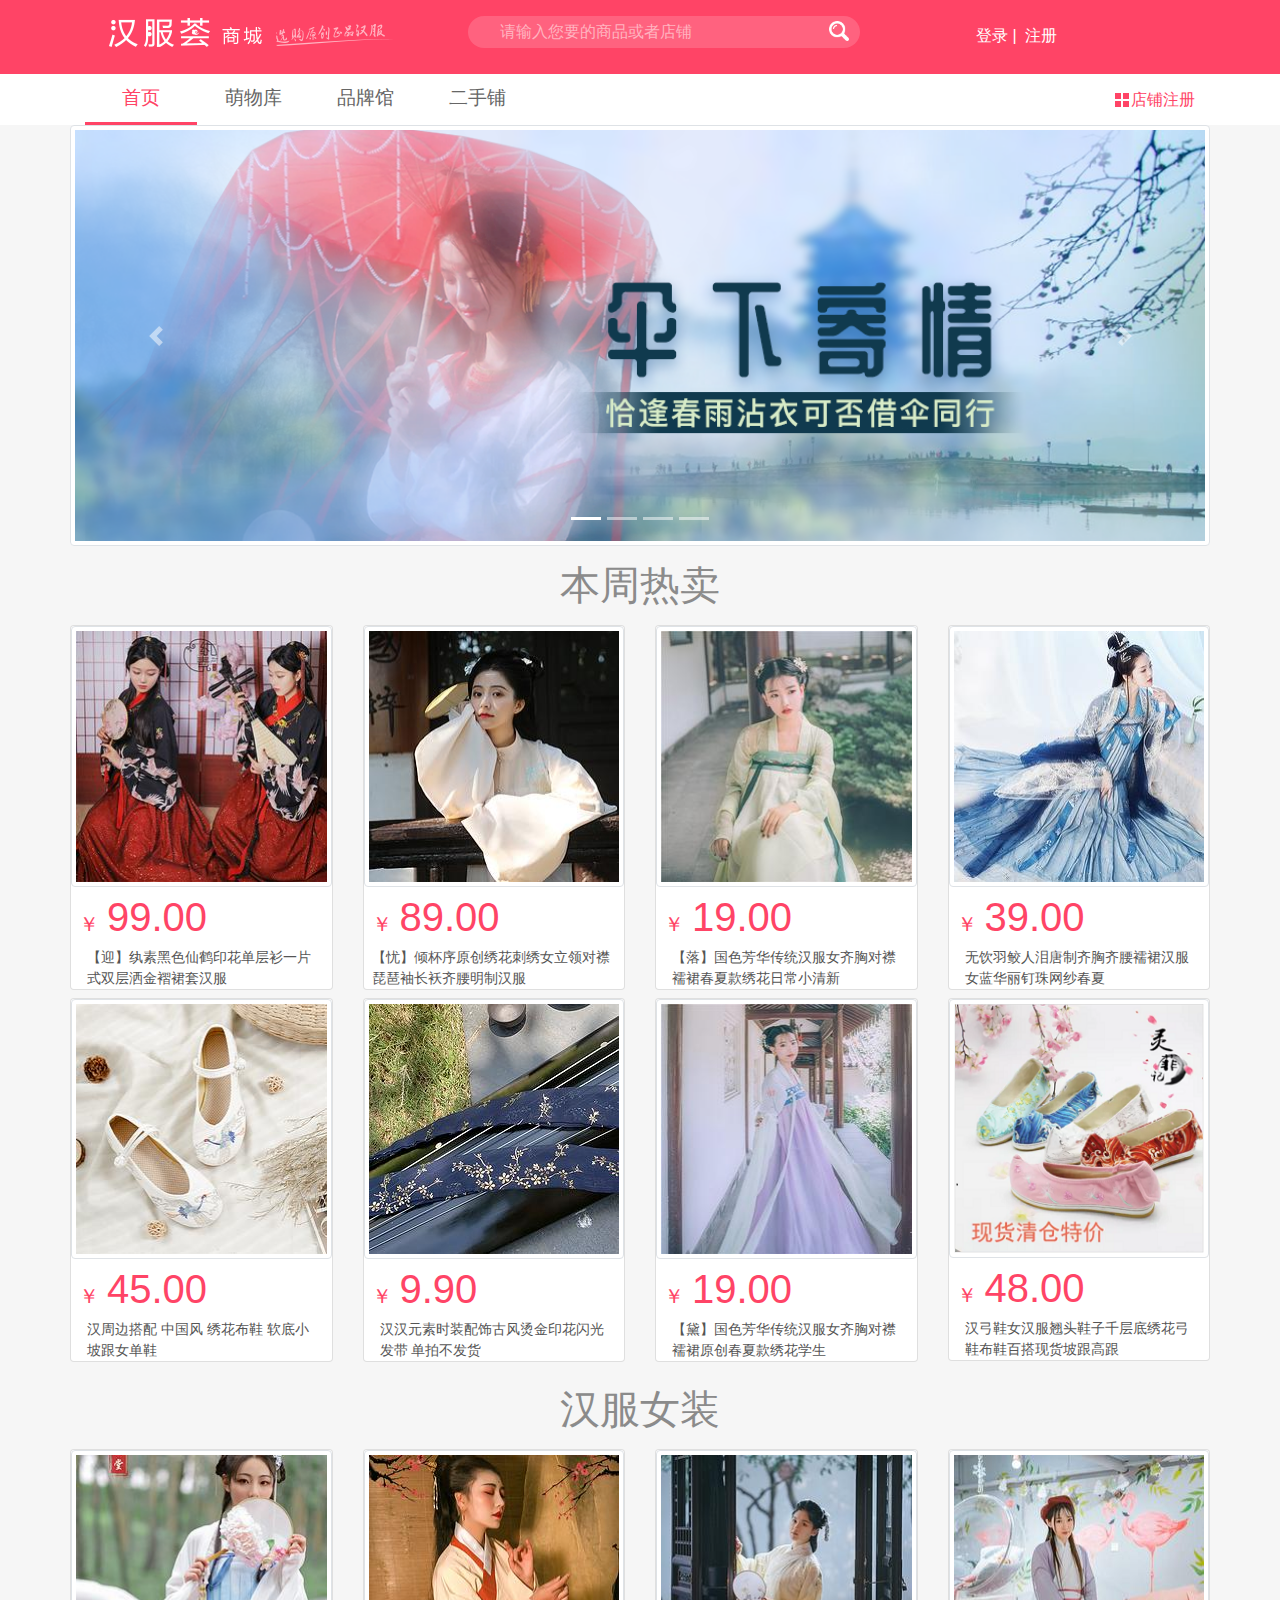
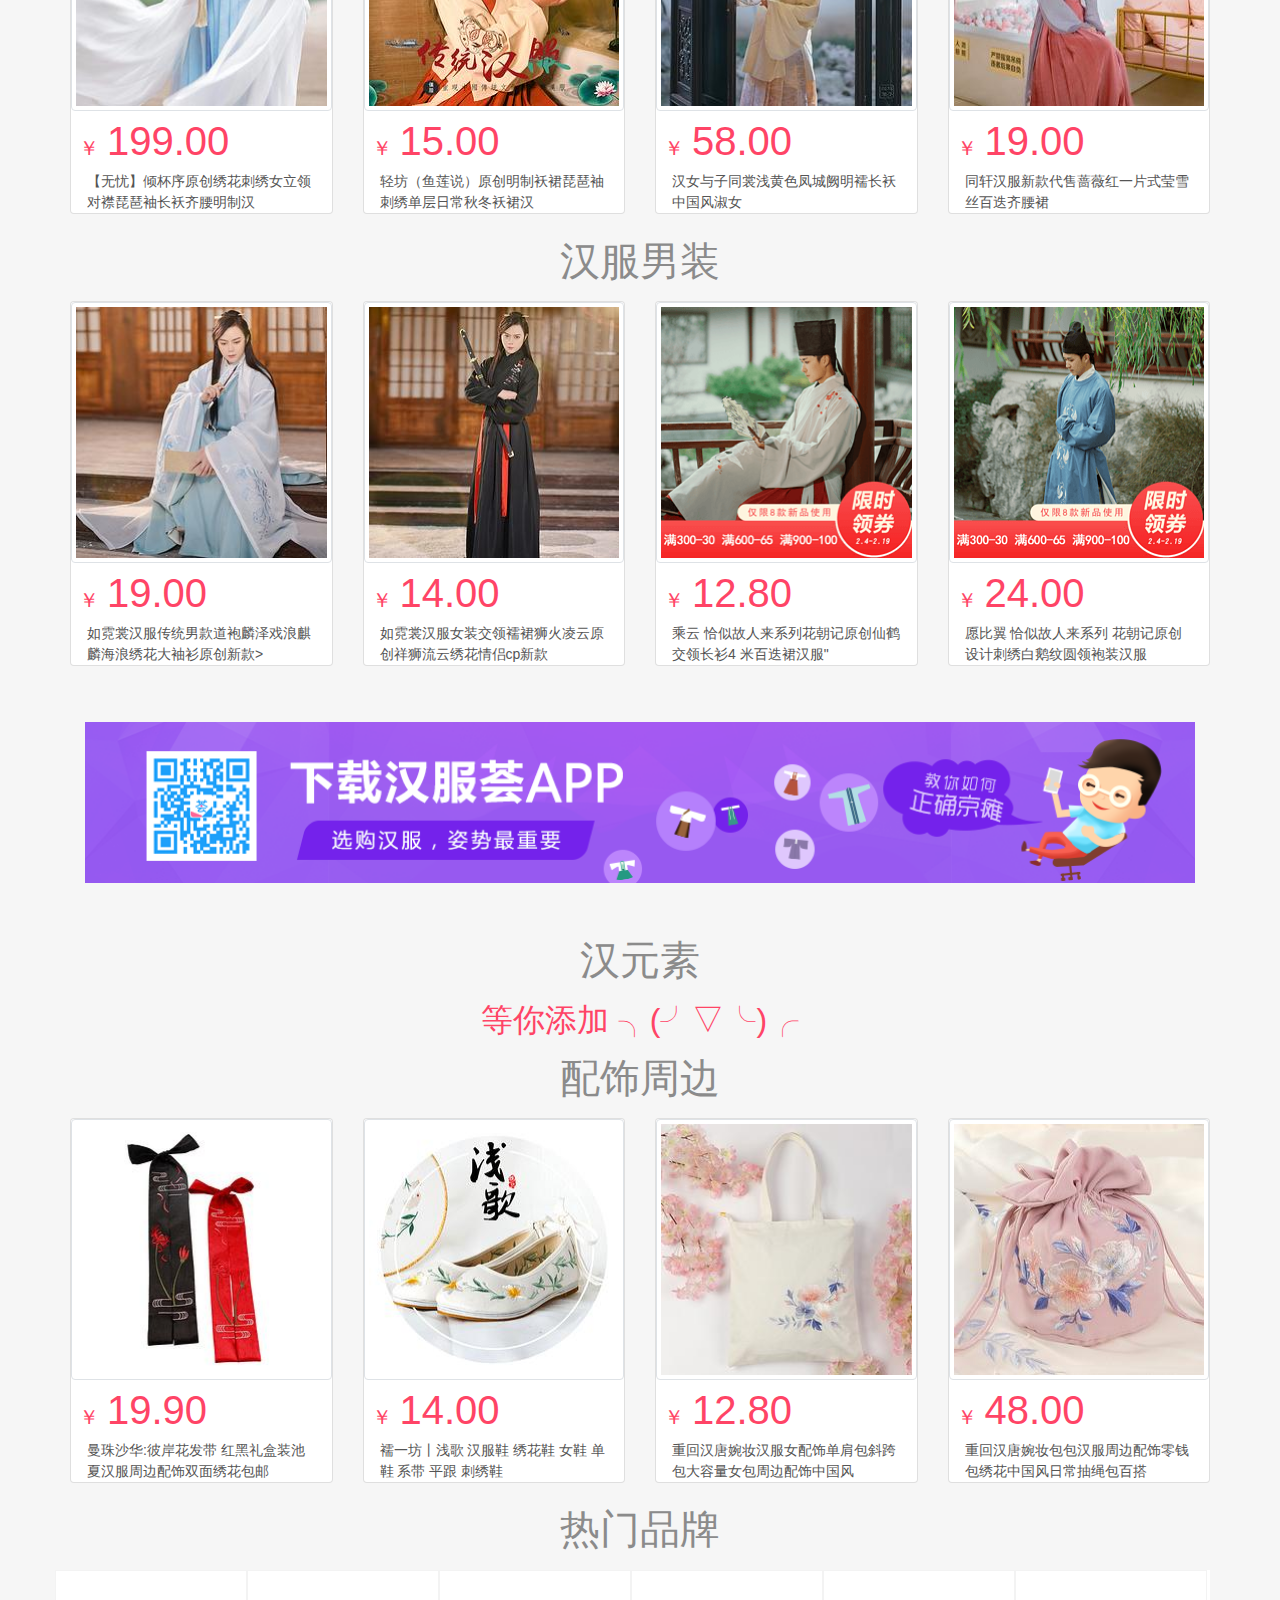
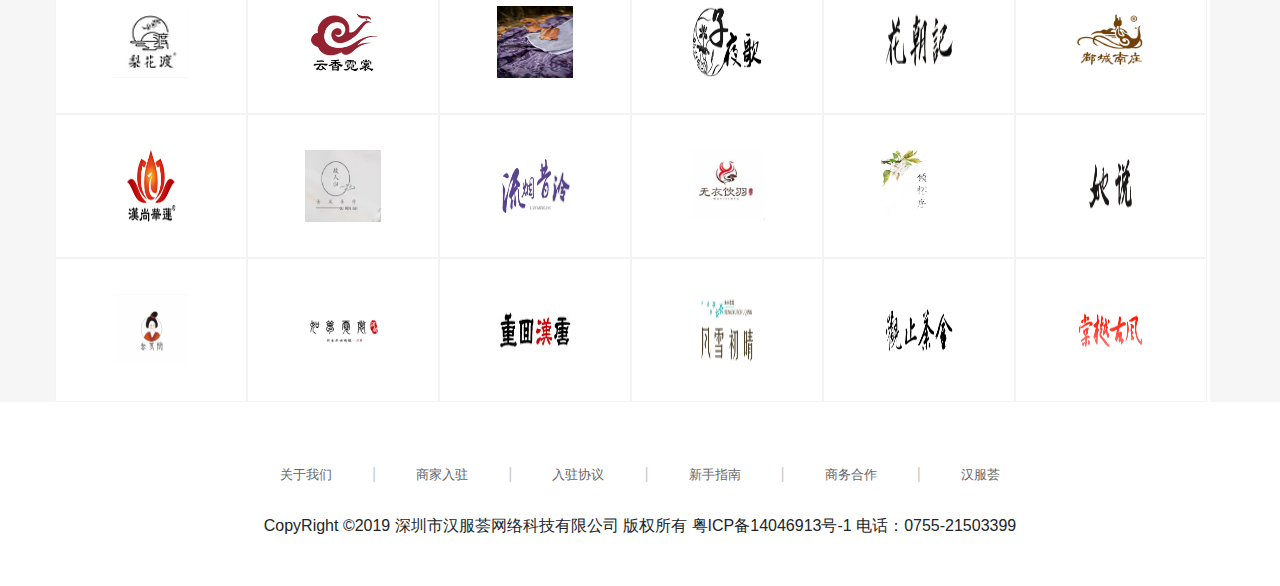
<file: public/wangye/index.html>
<!DOCTYPE html>
<html>
<head>
    <meta charset="utf-8">
    <meta name="viewport" content="width=device-width, initial-scale=1">
    <link rel="stylesheet" href="../css/bootstrap.css"/>
    <script src="../js/jquery.min.js"></script>
    <script src="../js/popper.min.js"></script>
    <script src="../js/bootstrap.min.js"></script>
    <title>首页</title>
    <link rel="stylesheet" href="../css/index.css"/>
    <link rel="stylesheet" href="../css/comment.css"/>
    <link rel="shortcut icon" href="../image/index/title.jpg">
</head>
<body>
<!--顶部-->
    <header></header>
    <!-- 导航 -->
    <div id="nav">
        <div class="container ">
            <div class="navbar  navbar-expand-md p-0 m-0 navbar-dark">
                <a href="#" class=" p-0 m-0 d-md-none nav_font" >汉服秀</a>
                <button class="navbar-toggler" data-toggle="collapse" data-target="#content">
                     <span class="navbar-toggler-icon text-white"></span>
                </button>
                <div id="content" class="collapse navbar-collapse">
                    <ul class="tabs navbar-nav nav w-75 d-flex">
                        <li class="index nav-item"><a href="index.html" target="_self" class="active nav-link p-0 m-0 nav_font" >首页</a></li>
                        <li class=" hot nav-item"><a href="product.html" target="_self" class="nav-link p-0 m-0 nav_font" >萌物库</a></li>
                        <li class="about nav-item"><a href="brand.html" target="_self" class="nav-link p-0 m-0 nav_font" >品牌馆</a></li>
                        <li class="contact nav-item"><a href="secondhand shop.html" target="_self" class="nav-link p-0 m-0 nav_font" >二手铺</a></li>
                    </ul>
                </div>
                <em></em>
                <a href="join.html" target="_blank" class="float-right text-right aa">店铺注册</a>
            </div>   
        </div>
    </div>
    <!--轮播 -->
    <div class="container p-0">
        <div id="lunbo" class="carousel " data-ride="carousel">
            <!-- 轮播图-->
            <div class="carousel-inner">
                <div class="carousel-item active" >
                    <img src="../image/index/lunbo1.png" alt="" class="w-100 img-thumbnail"/>
                </div>
                <div class="carousel-item">
                    <img src="../image/index/lunbo2.png" alt="" class="w-100 img-thumbnail"/>
                </div>
                <div class="carousel-item">
                    <img src="../image/index/lunbo3.png" alt="" class="w-100 img-thumbnail"/>
                </div>
                <div class="carousel-item">
                    <img src="../image/index/lunbo4.png" alt="" class="w-100 img-thumbnail"/>
                </div>
            </div>
            <!--左右箭头 -->
            <a href="#lunbo" data-slide="prev" class="carousel-control-prev"><span class="carousel-control-prev-icon"></span></a>
            <a href="#lunbo" data-slide="next" class="carousel-control-next"><span class="carousel-control-next-icon"></span></a>
            <!-- 轮播指示器-->
            <ul class="carousel-indicators">
                <li data-slide-to="0" class="active" data-target="#lunbo"></li>
                <li data-slide-to="1" data-target="#lunbo"></li>
                <li data-slide-to="2" data-target="#lunbo"></li>
                <li data-slide-to="3" data-target="#lunbo"></li>
            </ul>
        </div>
    </div>
<!--主体内容-->
    <div class="container">
        <!-- 第一层 -->
        <p >本周热卖</p>
        <div class="row">
            <div class="row mb-2">
                <div class="col-sm-6 col-md-3">
                    <div class="card bg-white">
                        <a href="#">
                            <img src="../image/index/7.jpg" alt="..."class="img-thumbnail img_scale w-100 img_fluid">
                        </a>
                        <div class="caption ">
                            <span class="my_pirce_f ml-2 mr-2">￥</span><span class="my_pirce">99.00</span>
                            <a href="#" class="">
                                <p class="ml-3 mr-3  mb-0">【迎】纨素黑色仙鹤印花单层衫一片式双层洒金褶裙套汉服
                                </p>
                            </a>
                        </div>
                    </div>
                </div>
                <div class="col-sm-6 col-md-3">
                    <div class="card bg-white">
                        <a href="#">
                            <img src="../image/index/9.jpg" alt="..."class="img-thumbnail img_scale w-100 img_fluid">
                        </a>
                        <div class="caption ">
                            <span class="my_pirce_f ml-2 mr-2">￥</span><span    class="my_pirce">89.00</span>
                            <a href="#">
                                <p class="ml-2 mr-2 mb-0">【忧】倾杯序原创绣花刺绣女立领对襟琵琶袖长袄齐腰明制汉服
                                </p>
                            </a>
                        </div>
                    </div>
                </div>
                <div class="col-sm-6 col-md-3">
                    <div class="card bg-white">
                        <a href="#">
                            <img src="../image/index/3.jpg" alt="..."class="img-thumbnail img_scale w-100 img_fluid">
                        </a>
                        <div class="caption">
                            <span class="my_pirce_f ml-2 mr-2">￥</span><span    class="my_pirce">19.00</span>
                            <a href="#">
                                <p class="ml-3 mr-3  mb-0">【落】国色芳华传统汉服女齐胸对襟襦裙春夏款绣花日常小清新
                                </p>
                            </a>
                        </div>
                    </div>
                </div>
                <div class="col-sm-6 col-md-3">
                    <div class="card bg-white">
                        <a href="#">
                           <img src="../image/index/1.jpg" alt="..." class="img-thumbnail img_scale w-100 img_fluid">
                        </a>
                        <div class="caption">
                            <span class="my_pirce_f ml-2 mr-2">￥</span><span   class="my_pirce">39.00</span>
                            <a href="#">
                                <p class="ml-3 mr-3  mb-0">无饮羽鲛人泪唐制齐胸齐腰襦裙汉服女蓝华丽钉珠网纱春夏
                                </p>
                            </a>
                        </div>
                    </div>
                </div>
            </div>
            <div class="row mb-2">
                <div class="col-sm-6 col-md-3">
                    <div class="card bg-white">
                        <a href="#">
                            <img src="../image/index/8.jpg" alt="..."class="img-thumbnail img_scale w-100 img_fluid">
                        </a>
                        <div class="caption">
                            <span class="my_pirce_f ml-2 mr-2">￥</span><span    class="my_pirce">45.00</span>
                            <a href="#">
                                <p class="ml-3 mr-3 mb-0">汉周边搭配 中国风 绣花布鞋 软底小坡跟女单鞋
                                </p>
                            </a>
                        </div>
                    </div>
                </div>
                <div class="col-sm-6 col-md-3">
                    <div class="card bg-white">
                        <a href="#">
                            <img src="../image/index/5.jpg" alt="..."   class="img-thumbnail img_scale w-100 img_fluid">
                        </a>
                        <div class="caption">
                            <span class="my_pirce_f ml-2 mr-2">￥</span><span    class="my_pirce">9.90</span>
                            <a href="#">
                                <p class="ml-3 mr-3 mb-0">汉汉元素时装配饰古风烫金印花闪光发带 单拍不发货
                                </p>
                            </a>
                  </div>
                    </div>
                </div>
                <div class="col-sm-6 col-md-3">
                    <div class="card bg-white">
                        <a href="#">
                            <img src="../image/index/6.jpg" alt="..."class="img-thumbnail img_scale w-100 img_fluid"></a>
                        <div class="caption">
                            <span class="my_pirce_f ml-2 mr-2">￥</span><span    class="my_pirce">19.00</span>
                            <a href="#">
                                <p class="ml-3 mr-3 mb-0">【黛】国色芳华传统汉服女齐胸对襟襦裙原创春夏款绣花学生
                                </p>
                            </a>
                        </div>
                    </div>
                </div>
                <div class="col-sm-6 col-md-3">
                    <div class="card bg-white">
                        <a href="#">
                            <img src="../image/index/1.png" alt="..."class="img-thumbnail img_scale w-100 img_fluid">
                        </a>
                        <div class="caption">
                            <span class="my_pirce_f  ml-2 mr-2">￥</span><span   class="my_pirce">48.00</span>
                            <a href="#">
                                <p class="ml-3 mr-3 mb-0">汉弓鞋女汉服翘头鞋子千层底绣花弓鞋布鞋百搭现货坡跟高跟
                                </p>
                            </a>
                        </div>
                    </div>
                </div>
            </div>
        </div>
        <!-- 第二层 -->
        <p>汉服女装</p>
        <div class="row">
            <div class="row mb-2">
                <div class="col-sm-6 col-md-3">
                    <div class="card bg-white">
                        <a href="#">
                            <img src="../image/index/11.jpg"alt="..."class="img-thumbnail img_scale w-100 img_fluid">
                        </a>
                        <div class="caption">
                            <span class="my_pirce_f ml-2 mr-2">￥</span><span    class="my_pirce">199.00</span>
                            <a href="#">
                                <p class="ml-3 mr-3 mb-0">【无忧】倾杯序原创绣花刺绣女立领对襟琵琶袖长袄齐腰明制汉</p>
                            </a>
                        </div>
                    </div>
                </div>
                <div class="col-sm-6 col-md-3">
                    <div class="card bg-white">
                        <a href="#">
                            <img src="../image/index/12.jpg"alt="..."class="img-thumbnail img_scale w-100 img_fluid">
                        </a>
                        <div class="caption">
                            <span class="my_pirce_f ml-2 mr-2">￥</span><span    class="my_pirce">15.00</span>
                            <a href="#">
                                <p class="ml-3 mr-3 mb-0">轻坊（鱼莲说）原创明制袄裙琵琶袖刺绣单层日常秋冬袄裙汉</p>
                            </a>
                        </div>
                    </div>
                </div>
                <div class="col-sm-6 col-md-3">
                    <div class="card bg-white">
                        <a href="#">
                            <img src="../image/index/13.jpg"alt="..."class="img-thumbnail img_scale w-100 img_fluid">
                        </a>
                        <div class="caption">
                            <span class="my_pirce_f ml-2 mr-2">￥</span><span    class="my_pirce">58.00</span>
                            <a href="#"><p class="ml-3 mr-3
                         mb-0">汉女与子同裳浅黄色凤城阙明襦长袄中国风淑女 </p></a>
                        </div>
                    </div>
                </div>
                <div class="col-sm-6 col-md-3">
                    <div class="card bg-white">
                        <a href="#">
                            <img src="../image/index/14.jpg"alt="..."class="img-thumbnail img_scale w-100 img_fluid">
                        </a>
                        <div class="caption">
                            <span class="my_pirce_f ml-2 mr-2">￥</span><span    class="my_pirce">19.00</span>
                            <a href="#"><p class="ml-3 mr-3
                         mb-0">同轩汉服新款代售蔷薇红一片式莹雪丝百迭齐腰裙 </p></a>
                        </div>
                    </div>
                </div>
            </div>
        </div>
        <!-- 第三层 -->
        <p>汉服男装</p>
        <div class="row">
            <div class="row mb-2">
                <div class="col-sm-6 col-md-3">
                    <div class="card bg-white">
                        <a href="#">
                            <img src="../image/index/10.jpg"alt="..."class="img-thumbnail img_scale w-100 img_fluid">
                        </a>
                        <div class="caption">
                            <span class="my_pirce_f ml-2 mr-2">￥</span><span class="my_pirce">19.00</span>
                            <a href="#">
                                <p class="ml-3 mr-3 mb-0">如霓裳汉服传统男款道袍麟泽戏浪麒麟海浪绣花大袖衫原创新款></p>
                            </a>
                        </div>
                    </div>
                </div>
                <div class="col-sm-6 col-md-3">
                    <div class="card bg-white">
                        <a href="#">
                            <img src="../image/index/15.jpg"alt="..."class="img-thumbnail img_scale w-100 img_fluid">
                        </a>
                        <div class="caption">
                            <span class="my_pirce_f ml-2 mr-2">￥</span><span    class="my_pirce">14.00</span>
                            <a href="#">
                                <p  class="ml-3 mr-3 mb-0">如霓裳汉服女装交领襦裙狮火凌云原创祥狮流云绣花情侣cp新款</p>
                            </a>
                        </div>
                    </div>
                </div>
                <div class="col-sm-6 col-md-3">
                    <div class="card bg-white">
                        <a href="#">
                            <img src="../image/index/15.png"alt="..."class="img-thumbnail img_scale w-100 img_fluid">
                        </a>
                        <div class="caption">
                            <span class="my_pirce_f ml-2 mr-2">￥</span><span    class="my_pirce">12.80</span>
                            <a href="#">
                                <p  class="ml-3 mr-3 mb-0">乘云 恰似故人来系列花朝记原创仙鹤交领长衫4 米百迭裙汉服"</p>
                            </a>
                        </div>
                    </div>
                </div>
                <div class="col-sm-6 col-md-3 img_border">
                    <div class="card bg-white">
                        <a href="#">
                            <img src="../image/index/16.png"alt="..."class="img-thumbnail img_scale w-100 img_fluid"></a>
                        <div class="caption">
                            <span class="my_pirce_f ml-2 mr-2">￥</span><span class="my_pirce">24.00</span>
                            <a href="#">
                                <p class="ml-3 mr-3 mb-0">愿比翼 恰似故人来系列 花朝记原创设计刺绣白鹅纹圆领袍装汉服 </p>
                            </a>
                        </div>
                    </div>
                </div>
            </div>
        </div>
        <div class="mt-5 mb-5">
            <a><img src="../image/index/datu.png" alt="" class="w-100"/></a>
        </div>
        <!-- 第四层 -->
        <p>汉元素</p>
        <h2 style="color:#ff4466;text-align: center">等你添加 ╮(╯▽╰)╭</h2>
        <!-- 第五层 -->
        <p>配饰周边</p>
        <div class="row">
            <div class="row mb-2">
                <div class="col-sm-6 col-md-3">
                    <div class="card bg-white">
                        <a href="#">
                            <img src="../image/index/y1.jpg"alt="..."class="img-thumbnail img_scale w-100 img_fluid">
                        </a>
                        <div class="caption">
                            <span class="my_pirce_f ml-2 mr-2">￥</span><span    class="my_pirce">19.90</span>
                            <a href="#">
                                <p class="ml-3 mr-3 mb-0"> 曼珠沙华:彼岸花发带   红黑礼盒装池夏汉服周边配饰双面绣花包邮</p>
                            </a>
                        </div>
                    </div>
                </div>
                <div class="col-sm-6 col-md-3">
                    <div class="card bg-white">
                        <a href="#">
                            <img src="../image/index/y2.jpg"alt="..."class="img-thumbnail img_scale w-100 img_fluid">
                        </a>
                        <div class="caption">
                            <span class="my_pirce_f ml-2 mr-2">￥</span><span    class="my_pirce">14.00</span>
                            <a href="#">
                                <p  class="ml-3 mr-3 mb-0">襦一坊丨浅歌  汉服鞋 绣花鞋  女鞋 单鞋 系带 平跟 刺绣鞋</p>
                            </a>
                        </div>
                    </div>
                </div>
                <div class="col-sm-6 col-md-3">
                    <div class="card bg-white">
                        <a href="#">
                            <img src="../image/index/y3.jpg"alt="..."class="img-thumbnail img_scale w-100 img_fluid">
                        </a>
                        <div class="caption">
                            <span class="my_pirce_f ml-2 mr-2">￥</span><span    class="my_pirce">12.80</span>
                            <a href="#">
                                <p  class="ml-3 mr-3 mb-0">重回汉唐婉妆汉服女配饰单肩包斜跨包大容量女包周边配饰中国风</p>
                            </a>
                        </div>
                    </div>
                </div>
                <div class="col-sm-6 col-md-3 img_border">
                    <div class="card bg-white">
                        <a href="#">
                            <img src="../image/index/y4.jpg"alt="..."class="img-thumbnail img_scale w-100 img_fluid">
                        </a>
                        <div class="caption">
                            <span class="my_pirce_f ml-2 mr-2">￥</span><span    class="my_pirce">48.00</span>
                            <a href="#">
                                <p class="ml-3 mr-3 mb-0">重回汉唐婉妆包包汉服周边配饰零钱包绣花中国风日常抽绳包百搭
                                </p>
                            </a>
                        </div>
                    </div>
                </div>
             </div>
        </div>
        <!-- 第六层 -->
        <p >热门品牌</p>
        <div class="row bg-white">
            <div class="row  bg-white align-items-center">
                <!-- 1-->
                <ul class="d-flex list-unstyled  m-0">
                    <li >
                        <a href="#" class="pinpai_li">
                            <img src="../image/index/p1.jpeg" alt="..." class="pinpai_img img-responsive center-block">
                        </a>
                    </li>
                    <li>
                        <a href="#" class="pinpai_li">
                            <img src="../image/index/p2.jpeg" alt="..." class="pinpai_img">
                        </a>
                    </li>
                    <li>
                        <a href="#" class="pinpai_li">
                            <img src="../image/index/p3.jpeg" alt="..." class="pinpai_img">
                        </a>
                    </li>
                    <li>
                        <a href="#" class="pinpai_li">
                            <img src="../image/index/p4.png" alt="..." class="pinpai_img">
                        </a>
                    </li>
                    <li>
                        <a href="#" class="pinpai_li">
                            <img src="../image/index/p5.png" alt="..." class="pinpai_img">
                        </a>
                    </li>
                    <li>
                        <a href="#" class="pinpai_li">
                            <img src="../image/index/p6.jpeg" alt="..." class="pinpai_img">
                        </a>
                    </li>
                </ul>
            </div>
            <!--2-->
            <div class="row bg-white align-items-center">
                <ul class="d-flex list-unstyled m-0">
                    <li>
                        <a href="#" class="pinpai_li">
                            <img src="../image/index/p7.png" alt="..." class="pinpai_img img-responsive center-block">
                        </a>
                    </li>
                    <li>
                        <a href="#" class="pinpai_li">
                            <img src="../image/index/p8.jpeg" alt="..." class="pinpai_img">
                        </a>
                    </li>
                    <li>
                        <a href="#" class="pinpai_li">
                            <img src="../image/index/p9.png" alt="..." class="pinpai_img">
                        </a>
                    </li>
                    <li>
                        <a href="#" class="pinpai_li">
                            <img src="../image/index/p10.png" alt="..." class="pinpai_img">
                        </a>
                    </li>
                    <li>
                        <a href="#" class="pinpai_li">
                            <img src="../image/index/p11.jpeg" alt="..." class="pinpai_img">
                        </a>
                    </li>
                    <li>
                        <a href="#" class="pinpai_li">
                            <img src="../image/index/p12.jpg" alt="..." class="pinpai_img">
                        </a>
                    </li>
                </ul>
            </div>
            <!-- 3-->
            <div class="row bg-white align-items-center">
                <ul class="d-flex list-unstyled m-0">
                    <li>
                        <a href="#" class="pinpai_li">
                            <img src="../image/index/p13.jpeg" alt="..." class="pinpai_img img-responsive center-block">
                        </a>
                    </li>
                    <li>
                        <a href="#" class="pinpai_li">
                            <img src="../image/index/p14.jpg" alt="..." class="pinpai_img">
                        </a>
                    </li>
                    <li>
                        <a href="#" class="pinpai_li">
                            <img src="../image/index/p15.jpg" alt="..." class="pinpai_img">
                        </a>
                    </li>
                    <li>
                        <a href="#" class="pinpai_li">
                            <img src="../image/index/p16.png" alt="..." class="pinpai_img">
                        </a>
                    </li>
                    <li>
                        <a href="#" class="pinpai_li">
                            <img src="../image/index/p17.png" alt="..." class="pinpai_img">
                        </a>
                    </li>
                    <li>
                        <a href="#" class="pinpai_li">
                            <img src="../image/index/p18.jpg" alt="..." class="pinpai_img">
                        </a>
                    </li>
                </ul>
            </div>
        </div>
    </div>
    
<!--底部-->
    <footer></footer>
    <script src="../js/header.js"></script>
    <script src="../js/footer.js"></script>
</body>
</html>
</file>
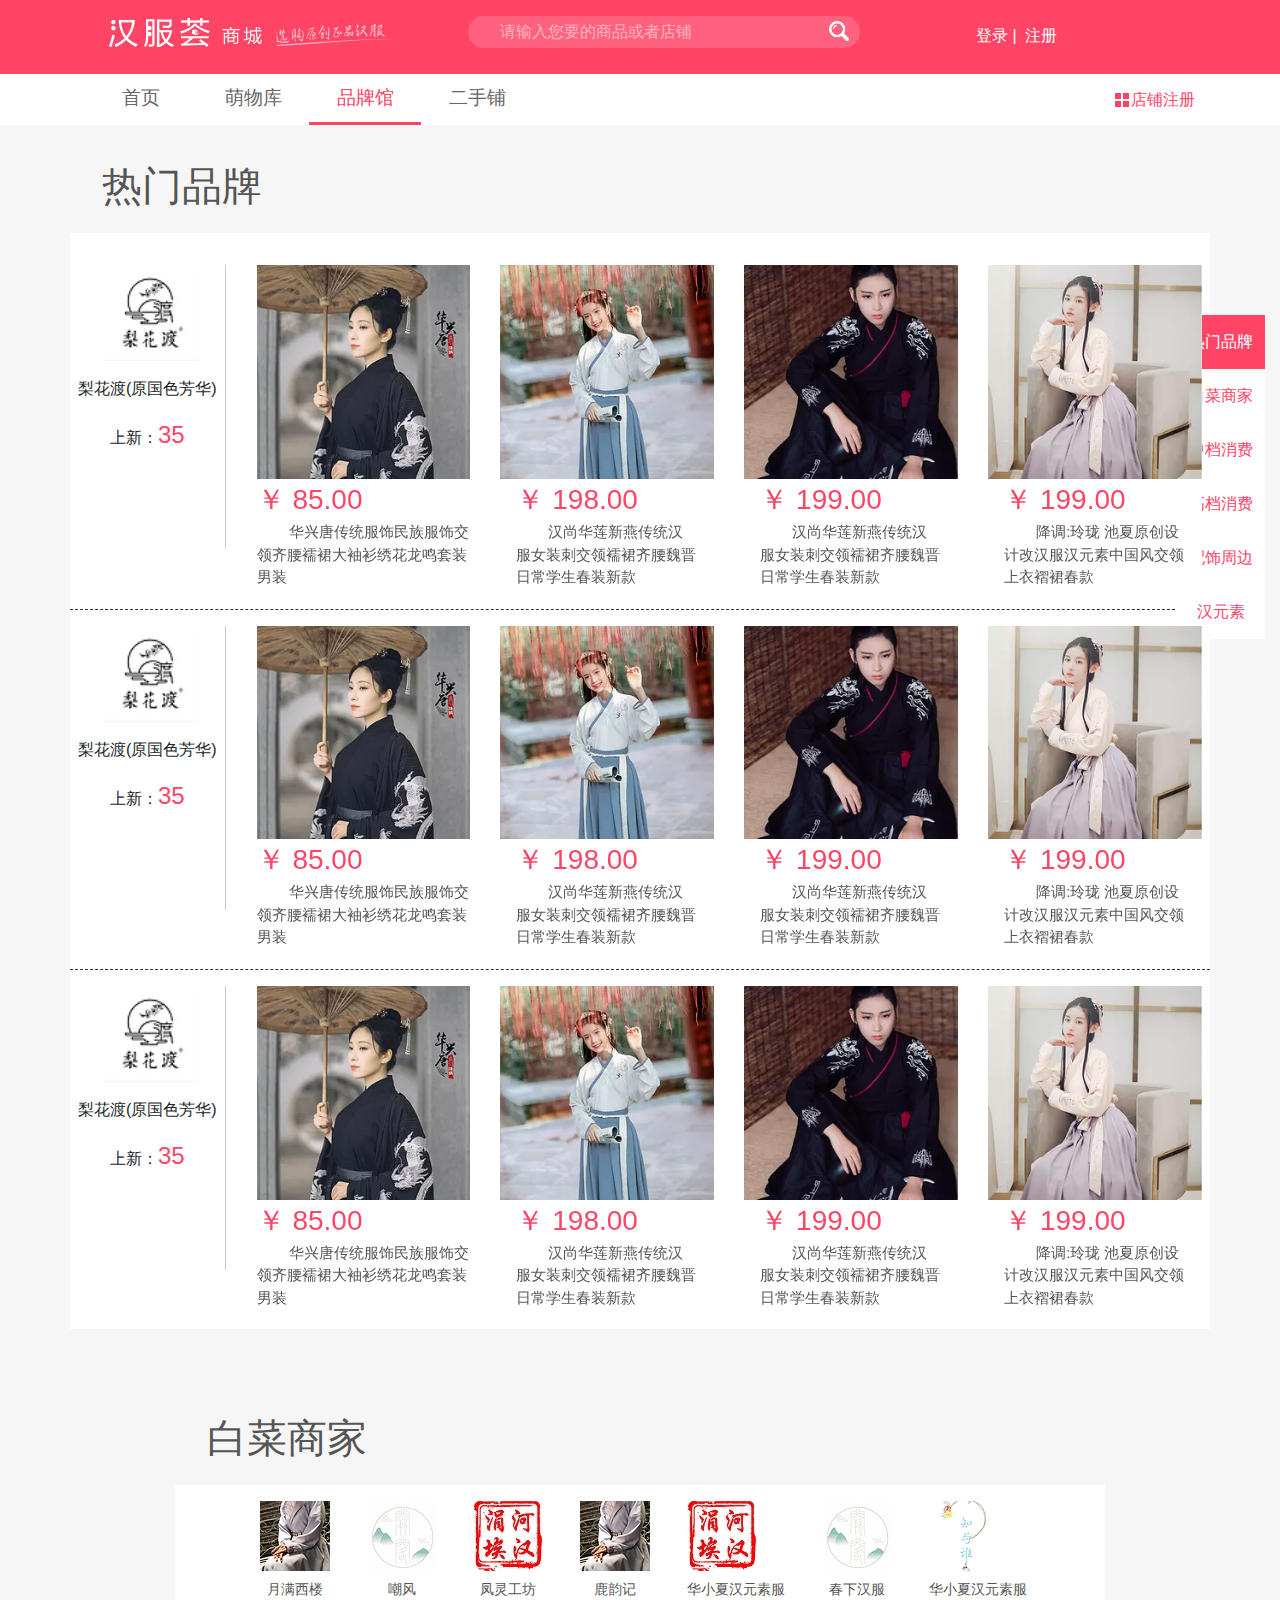
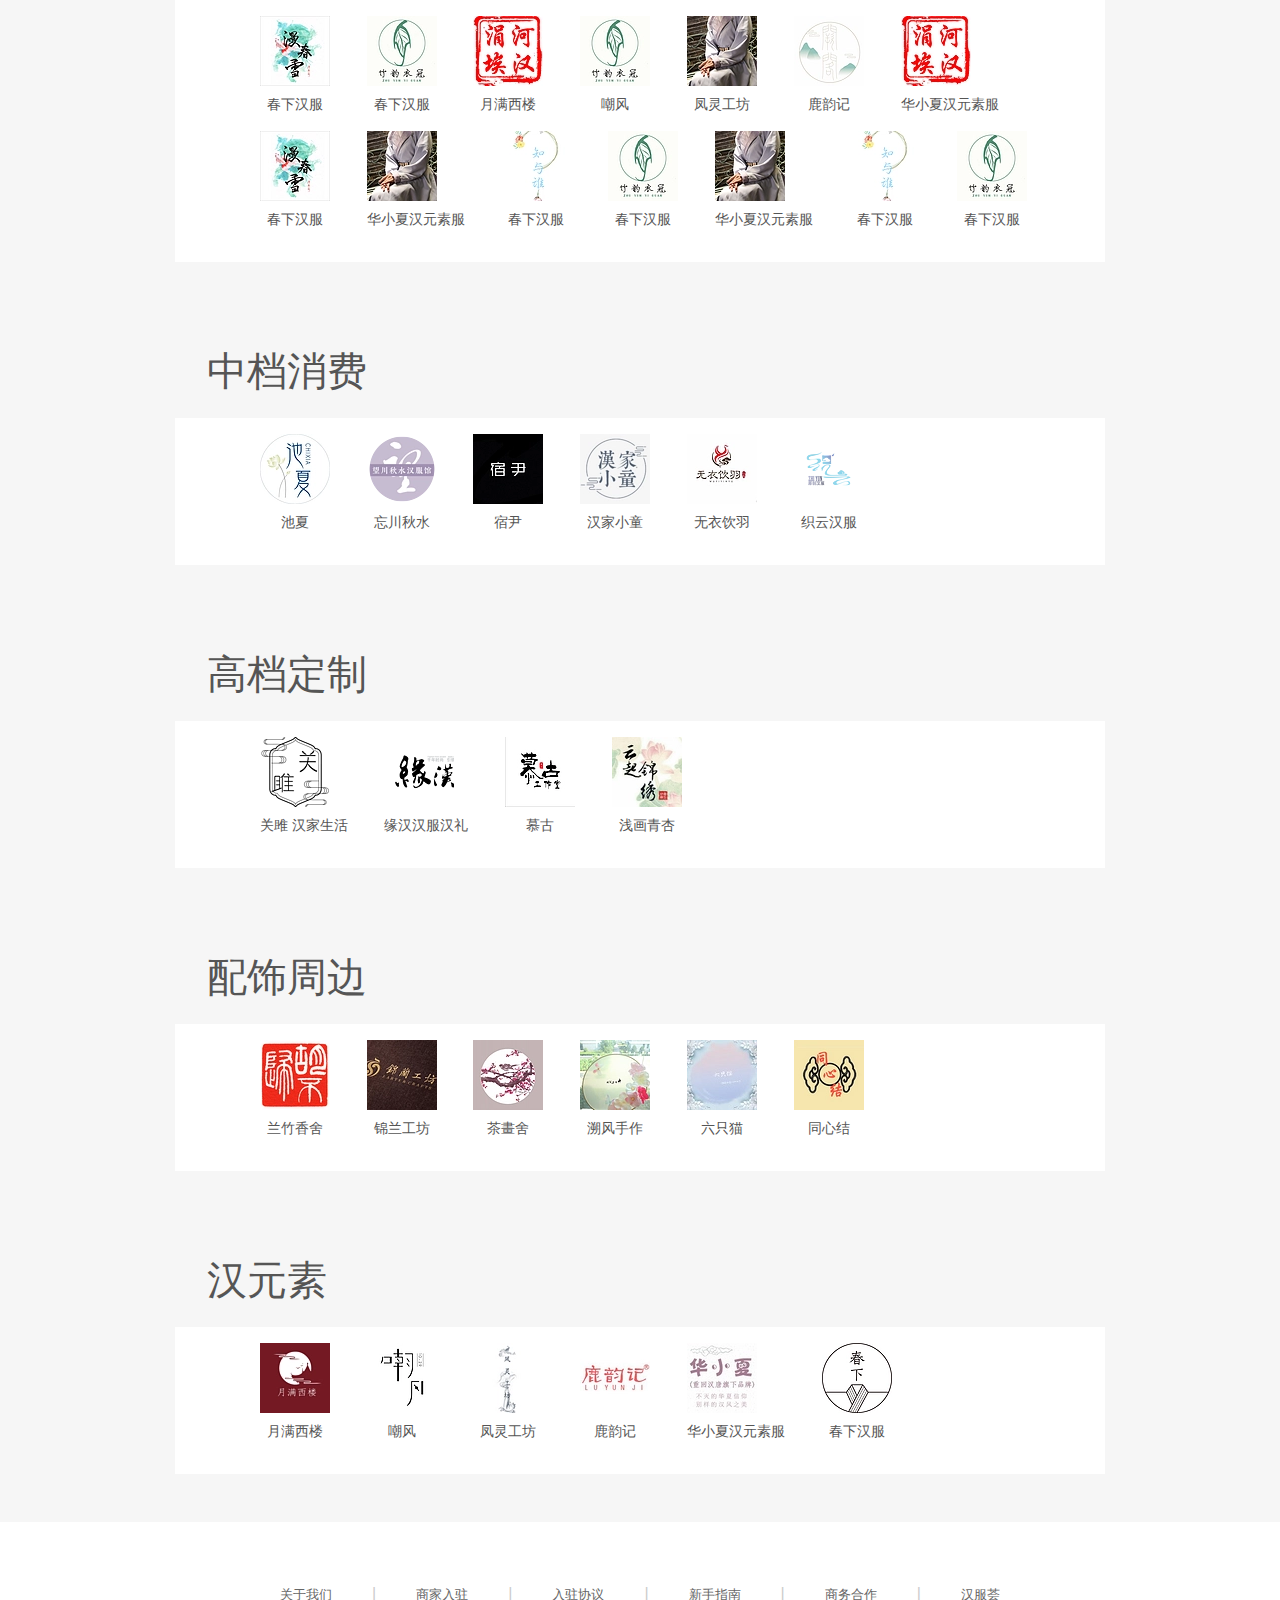
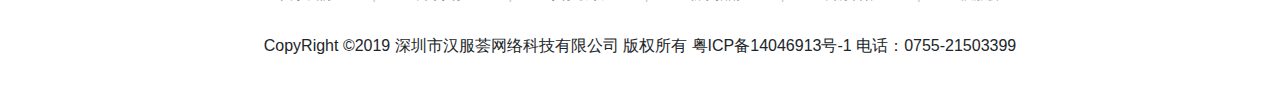
<file: public/wangye/brand.html>
﻿<!DOCTYPE html>
<html>
<head>
<meta charset="UTF-8">
<meta http-equiv="X-UA-Compatible" content="IE=edge">
<title>品牌库</title>
<link rel="stylesheet" href="../css/bootstrap.css">
<script type="text/javascript" src="../js/jquery.min.js"></script>
<script type="text/javascript" src="../js/jquery-1.11.1.min.js"></script>
<link rel="stylesheet" href="../css/brand.css">
<link rel="shortcut icon" href="../image/index/title.jpg">
</head>
<body>
<header></header>
<div id="nav">
    <div class="container ">
        <div class="navbar  navbar-expand-md p-0 m-0 navbar-dark">
            <a href="#" class=" p-0 m-0 d-md-none nav_font" >汉服秀</a>
            <button class="navbar-toggler" data-toggle="collapse" data-target="#content">
                 <span class="navbar-toggler-icon text-white"></span>
            </button>
            <div id="content" class="collapse navbar-collapse">
                <ul class="tabs navbar-nav nav w-75 d-flex">
                    <li class="index nav-item"><a href="index.html" target="_self" class=" nav-link p-0 m-0 nav_font" >首页</a></li>
                    <li class=" hot nav-item"><a href="product.html" target="_self" class="nav-link p-0 m-0 nav_font" >萌物库</a></li>
                    <li class="about nav-item"><a href="brand.html" target="_self" class=" active nav-link p-0 m-0 nav_font" >品牌馆</a></li>
                    <li class="contact nav-item"><a href="secondhand shop.html" target="_self" class="nav-link p-0 m-0 nav_font" >二手铺</a></li>
                </ul>
            </div>
            <em></em>
            <a href="join.html" target="_blank" class="float-right text-right aa">店铺注册</a>
        </div>   
    </div>
</div>
 <!--主体  -->
<div id="menu">
	<ul>
		<li><a href="#item1" class="cur">热门品牌</a></li>
		<li><a href="#item2">白菜商家</a></li>
		<li><a href="#item3">中档消费</a></li>
		<li><a href="#item4">高档消费</a></li>
        <li><a href="#item5">配饰周边</a></li>
        <li><a href="#item6">汉元素</a></li>
	</ul>
</div>
<div id="content">
	<div class="item " id="item1">
        <div class="container brand bg-white p-0 mt-3 mb-5 "> 
            <div id="f1" >
                        <p class="open">热门品牌</p>
                            <ul>
                              <div class="media pl-2  pr-2 ">
                                  <div class="mr-2 mt-3 pr-2 d_border text-center ">
                                      <img src="../image/index/p1.jpeg" alt=""class="w_img ml-2 mb-3">
                                      <p calss="mt-3">梨花渡(原国色芳华)</p>
                                      <p class="pb-5 mb-5">上新：<sapn class="color">35</sapn></p>
                                  </div>
                                  <div class="media-body mt-3 pb-3">
                                      <div class="row  justify-content-between ml-2">
                                          <div class="col-sm-6 col-md-3">
                                              <div class="card">
                                                    <a href="#">
                                                        <img src="../image/procduct/nj6.jpg" alt="..." class="w-100 "> 
                                                    </a>   
                                                    <div class="caption">
                                                      <span class="color">￥</spans>
                                                      <span>85.00</span>
                                                      <a href="#">
                                                          <p class="mb-1">华兴唐传统服饰民族服饰交领齐腰襦裙大袖衫绣花龙鸣套装男装
                                                          </p>
                                                      </a>
                                                  </div>
                                              </div>
                                          </div>   
                                          <div class="col-sm-6 col-md-3">
                                          <div class="card">
                                              <div class="d2">
                                                  <a href="#">
                                                      <img src="../image/procduct/nj.jpg" alt="..." class=" w-100 img_scale"> 
                                                  </a> 
                                                  <div class="d1"></div>
                                               </div>
                                              <div class="caption">
                                                  <span class="ml-3 mr-2">￥ 198.00</span>
                                                  <a href="#">
                                                      <p class="ml-3 mr-3 mb-1">汉尚华莲新燕传统汉服女装刺交领襦裙齐腰魏晋日常学生春装新款
                                                      </p>
                                                   </a>
                                              </div>
                                          </div>
                                          </div> 
                                          <div class="col-sm-6 col-md-3">
                                          <div class="card">
                                              <div class="d2">
                                                  <a href="#">
                                                      <img src="../image/procduct/nj4.jpg" alt="..."class=" w-100 "> 
                                                  </a> 
                                                   <div class="d1"></div>
                                              </div>  
                                              <div class="caption">
                                                  <span class="ml-3 mr-2">￥ 199.00</span>
                                                  <a href="#">
                                                      <p class="ml-3 mr-3 mb-1">汉尚华莲新燕传统汉服女装刺交领襦裙齐腰魏晋日常学生春装新款
                                                      </p>
                                                   </a>
                                              </div>
                                          </div>
                                          </div>
                                          <div class="col-sm-6 col-md-3">
                                              <div class="card">
                                                  <div class="d2">
                                                      <a href="#">
                                                          <img src="../image/procduct/nj2.jpg"alt="..."class=" w-100 "> 
                                                      </a> 
                                                  <div class="d1"></div>
                                                  </div>  
                                                  <div class="caption">
                                                      <span class=" ml-3 mr-2">￥ 199.00</span>
                                                      <a href="#">
                                                          <p class="ml-3 mr-3 mb-1">降调:玲珑 池夏原创设计改汉服汉元素中国风交领上衣褶裙春款
                                                          </p>
                                                      </a>
                                                  </div>
                                              </div>
                                          </div>
                                      </div>
                                  </div>
                              </div>
                              <div class="media pl-2  pr-2 ">
                                    <div class="mr-2 mt-3 pr-2 d_border text-center ">
                                        <img src="../image/index/p1.jpeg" alt=""class="w_img ml-2 mb-3">
                                        <p calss="mt-3">梨花渡(原国色芳华)</p>
                                        <p class="pb-5 mb-5">上新：<sapn class="color">35</sapn></p>
                                    </div>
                                    <div class="media-body mt-3 pb-3">
                                        <div class="row  justify-content-between ml-2">
                                            <div class="col-sm-6 col-md-3">
                                                <div class="card">
                                                    <div class="d2">
                                                        <a href="#">
                                                            <img src="../image/procduct/nj6.jpg" alt="..." class="w-100 "> 
                                                        </a> 
                                                        <div class="d1"></div>
                                                    </div>  
                                                    <div class="caption">
                                                        <span class="color">￥</spans>
                                                        <span>85.00</span>
                                                        <a href="#">
                                                            <p class="mb-1">华兴唐传统服饰民族服饰交领齐腰襦裙大袖衫绣花龙鸣套装男装
                                                            </p>
                                                        </a>
                                                    </div>
                                                </div>
                                            </div>   
                                            <div class="col-sm-6 col-md-3">
                                            <div class="card">
                                                <div class="d2">
                                                    <a href="#">
                                                        <img src="../image/procduct/nj.jpg" alt="..." class=" w-100 img_scale"> 
                                                    </a> 
                                                    <div class="d1"></div>
                                                 </div>
                                                <div class="caption">
                                                    <span class="ml-3 mr-2">￥ 198.00</span>
                                                    <a href="#">
                                                        <p class="ml-3 mr-3 mb-1">汉尚华莲新燕传统汉服女装刺交领襦裙齐腰魏晋日常学生春装新款
                                                        </p>
                                                     </a>
                                                </div>
                                            </div>
                                            </div> 
                                            <div class="col-sm-6 col-md-3">
                                            <div class="card">
                                                <div class="d2">
                                                    <a href="#">
                                                        <img src="../image/procduct/nj4.jpg" alt="..."class=" w-100 "> 
                                                    </a> 
                                                     <div class="d1"></div>
                                                </div>  
                                                <div class="caption">
                                                    <span class="ml-3 mr-2">￥ 199.00</span>
                                                    <a href="#">
                                                        <p class="ml-3 mr-3 mb-1">汉尚华莲新燕传统汉服女装刺交领襦裙齐腰魏晋日常学生春装新款
                                                        </p>
                                                     </a>
                                                </div>
                                            </div>
                                            </div>
                                            <div class="col-sm-6 col-md-3">
                                                <div class="card">
                                                    <div class="d2">
                                                        <a href="#">
                                                            <img src="../image/procduct/nj2.jpg"alt="..."class=" w-100 "> 
                                                        </a> 
                                                    <div class="d1"></div>
                                                    </div>  
                                                    <div class="caption">
                                                        <span class=" ml-3 mr-2">￥ 199.00</span>
                                                        <a href="#">
                                                            <p class="ml-3 mr-3 mb-1">降调:玲珑 池夏原创设计改汉服汉元素中国风交领上衣褶裙春款
                                                            </p>
                                                        </a>
                                                    </div>
                                                </div>
                                            </div>
                                        </div>
                                    </div>
                            </div>
                            <div class="media pl-2  pr-2 ">
                                    <div class="mr-2 mt-3 pr-2 d_border text-center ">
                                        <img src="../image/index/p1.jpeg" alt=""class="w_img ml-2 mb-3">
                                        <p calss="mt-3">梨花渡(原国色芳华)</p>
                                        <p class="pb-5 mb-5">上新：<sapn class="color">35</sapn></p>
                                    </div>
                                    <div class="media-body mt-3 pb-3">
                                        <div class="row  justify-content-between ml-2">
                                            <div class="col-sm-6 col-md-3">
                                                <div class="card">
                                                    <div class="d2">
                                                        <a href="#">
                                                            <img src="../image/procduct/nj6.jpg" alt="..." class="w-100 "> 
                                                        </a> 
                                                        <div class="d1"></div>
                                                    </div>  
                                                    <div class="caption">
                                                        <span class="color">￥</spans>
                                                        <span>85.00</span>
                                                        <a href="#">
                                                            <p class="mb-1">华兴唐传统服饰民族服饰交领齐腰襦裙大袖衫绣花龙鸣套装男装
                                                            </p>
                                                        </a>
                                                    </div>
                                                </div>
                                            </div>   
                                            <div class="col-sm-6 col-md-3">
                                            <div class="card">
                                                <div class="d2">
                                                    <a href="#">
                                                        <img src="../image/procduct/nj.jpg" alt="..." class=" w-100 img_scale"> 
                                                    </a> 
                                                    <div class="d1"></div>
                                                 </div>
                                                <div class="caption">
                                                    <span class="ml-3 mr-2">￥ 198.00</span>
                                                    <a href="#">
                                                        <p class="ml-3 mr-3 mb-1">汉尚华莲新燕传统汉服女装刺交领襦裙齐腰魏晋日常学生春装新款
                                                        </p>
                                                     </a>
                                                </div>
                                            </div>
                                            </div> 
                                            <div class="col-sm-6 col-md-3">
                                            <div class="card">
                                                <div class="d2">
                                                    <a href="#">
                                                        <img src="../image/procduct/nj4.jpg" alt="..."class=" w-100 "> 
                                                    </a> 
                                                     <div class="d1"></div>
                                                </div>  
                                                <div class="caption">
                                                    <span class="ml-3 mr-2">￥ 199.00</span>
                                                    <a href="#">
                                                        <p class="ml-3 mr-3 mb-1">汉尚华莲新燕传统汉服女装刺交领襦裙齐腰魏晋日常学生春装新款
                                                        </p>
                                                     </a>
                                                </div>
                                            </div>
                                            </div>
                                            <div class="col-sm-6 col-md-3">
                                                <div class="card">
                                                    <div class="d2">
                                                        <a href="#">
                                                            <img src="../image/procduct/nj2.jpg"alt="..."class=" w-100 "> 
                                                        </a> 
                                                    <div class="d1"></div>
                                                    </div>  
                                                    <div class="caption">
                                                        <span class=" ml-3 mr-2">￥ 199.00</span>
                                                        <a href="#">
                                                            <p class="ml-3 mr-3 mb-1">降调:玲珑 池夏原创设计改汉服汉元素中国风交领上衣褶裙春款
                                                            </p>
                                                        </a>
                                                    </div>
                                                </div>
                                            </div>
                                        </div>
                                    </div>
                                </div>
                            </ul>
            </div>
        </div>
	</div>
	<div class="item" id="item2">
        <div class="item container-fluid d-flex w-75" id="item1">
            <div class="container brand bg-white p-0 mt-3 mb-5 "> 
                <div id="f2">
                            <p class="open">白菜商家</p>
                                <ul class="d-flex row ml-5 mr-5">
                                    <li class="">
                                        <a href="javascript:;">
                                            <img src="../image/brand/2webp1.jpg" alt="">
                                            <p class="mt-2 font_small">月满西楼</p>
                                        </a>
                                    </li>
                                    <li class="">
                                        <a href="javascript:;">
                                            <img src="../image/brand/2webp2.jpg" alt="">
                                            <p class="mt-2 font_small">嘲风</p>
                                        </a>
                                    </li>
                                    <li class="">
                                        <a href="javascript:;">
                                            <img src="../image/brand/2webp3.jpg" alt="">
                                            <p class="mt-2 font_small">凤灵工坊</p>
                                        </a>
                                    </li>
                                    <li class="">
                                        <a href="javascript:;">
                                            <img src="../image/brand/2webp1.jpg" alt="">
                                            <p class="mt-2 font_small">鹿韵记</p>
                                        </a>
                                    </li>
                                    <li class=" ">
                                        <a href="javascript:;">
                                            <img src="../image/brand/2webp3.jpg" alt="">
                                            <p class="mt-2 font_small">华小夏汉元素服</p>
                                        </a>
                                    </li>
                                    <li class="">
                                        <a href="javascript:; ml-3 col-md-1">
                                            <img src="../image/brand/2webp2.jpg" alt="">
                                            <p class="mt-2 font_small">春下汉服</p>
                                        </a>
                                    </li>
                                    <li class="">
                                        <a href="javascript:;">
                                            <img src="../image/brand/2webp5.jpg" alt="">
                                            <p class="mt-2 font_small">华小夏汉元素服</p>
                                        </a>
                                    </li>
                                    <li class="">
                                        <a href="javascript:; ml-3 col-md-2">
                                            <img src="../image/brand/2webp4.jpg" alt="">
                                            <p class="mt-2 font_small">春下汉服</p>
                                        </a>
                                    </li>
                                    <li class="">
                                        <a href="javascript:; ml-3 col-md-2">
                                            <img src="../image/brand/2webp6.jpg" alt="">
                                            <p class="mt-2 font_small">春下汉服</p>
                                        </a>
                                    </li>
                                    <li class="">
                                        <a href="javascript:;">
                                            <img src="../image/brand/2webp3.jpg" alt="">
                                            <p class="mt-2 font_small">月满西楼</p>
                                        </a>
                                    </li>
                                    <li class="">
                                        <a href="javascript:;">
                                            <img src="../image/brand/2webp6.jpg" alt="">
                                            <p class="mt-2 font_small">嘲风</p>
                                        </a>
                                    </li>
                                    <li class="">
                                        <a href="javascript:;">
                                            <img src="../image/brand/2webp1.jpg" alt="">
                                            <p class="mt-2 font_small">凤灵工坊</p>
                                        </a>
                                    </li>
                                    <li class="">
                                        <a href="javascript:;">
                                            <img src="../image/brand/2webp2.jpg" alt="">
                                            <p class="mt-2 font_small">鹿韵记</p>
                                        </a>
                                    </li>
                                    <li class="">
                                        <a href="javascript:;">
                                            <img src="../image/brand/2webp3.jpg" alt="">
                                            <p class="mt-2 font_small">华小夏汉元素服</p>
                                        </a>
                                    </li>
                                    <li class="">
                                        <a href="javascript:; ml-3 col-md-1">
                                            <img src="../image/brand/2webp4.jpg" alt="">
                                            <p class="mt-2 font_small">春下汉服</p>
                                        </a>
                                    </li>
                                    <li class="">
                                        <a href="javascript:;">
                                            <img src="../image/brand/2webp1.jpg" alt="">
                                            <p class="mt-2 font_small">华小夏汉元素服</p>
                                        </a>
                                    </li>
                                    <li class="">
                                        <a href="javascript:; ml-3 col-md-2">
                                            <img src="../image/brand/2webp5.jpg" alt="">
                                            <p class="mt-2 font_small">春下汉服</p>
                                        </a>
                                    </li>
                                    <li class="">
                                        <a href="javascript:; ml-3 col-md-2">
                                            <img src="../image/brand/2webp6.jpg" alt="">
                                            <p class="mt-2 font_small">春下汉服</p>
                                        </a>
                                    </li>
                                    <li class="">
                                            <a href="javascript:;">
                                                <img src="../image/brand/2webp1.jpg" alt="">
                                                <p class="mt-2 font_small">华小夏汉元素服</p>
                                            </a>
                                        </li>
                                        <li class="">
                                            <a href="javascript:; ml-3 col-md-2">
                                                <img src="../image/brand/2webp5.jpg" alt="">
                                                <p class="mt-2 font_small">春下汉服</p>
                                            </a>
                                        </li>
                                        <li class="">
                                            <a href="javascript:; ml-3 col-md-2">
                                                <img src="../image/brand/2webp6.jpg" alt="">
                                                <p class="mt-2 font_small">春下汉服</p>
                                            </a>
                                        </li>
                                </ul>
                </div>
            </div>
        </div>     
	</div>
	<div class="item" id="item3">
        <div class="item container-fluid d-flex w-75" id="item1">
            <div class="container brand bg-white p-0 mt-3 mb-5 "> 
                <div id="f3">
                            <p class="open">中档消费</p>
                            <ul class="d-flex row ml-5 mr-5">
                                <li class="">
                                    <a href="javascript:;">
                                        <img src="../image/brand/3webp1.jpg" alt="">
                                        <p class="mt-2 font_small">池夏</p>
                                    </a>
                                </li>
                                <li class="">
                                    <a href="javascript:;">
                                        <img src="../image/brand/3webp2.jpg" alt="">
                                        <p class="mt-2 font_small">忘川秋水</p>
                                    </a>
                                </li>
                                <li class="">
                                    <a href="javascript:;">
                                        <img src="../image/brand/3webp3.jpg" alt="">
                                        <p class="mt-2 font_small">宿尹</p>
                                    </a>
                                </li>
                                <li class="">
                                    <a href="javascript:;">
                                        <img src="../image/brand/3webp4.jpg" alt="">
                                        <p class="mt-2 font_small">汉家小童</p>
                                    </a>
                                </li>
                                <li class=" ">
                                    <a href="javascript:;">
                                        <img src="../image/brand/3.webp6.jpg" alt="">
                                        <p class="mt-2 font_small">无衣饮羽</p>
                                    </a>
                                </li>
                                <li class="">
                                    <a href="javascript:; ml-3 col-md-1">
                                        <img src="../image/brand/3webp5.jpg" alt="">
                                        <p class="mt-2 font_small">织云汉服</p>
                                    </a>
                                </li>
                            </ul>
                </div>           
            </div>
        </div>          
	</div>
	<div class="item" id="item4">
        <div class="item container-fluid d-flex w-75" id="item1">
            <div class="container brand bg-white p-0 mt-3 mb-5 "> 
                <div id="f4">
                            <p class="open">高档定制</p>
                            <ul class="d-flex row ml-5 mr-5">
                                <li class="">
                                    <a href="javascript:;">
                                        <img src="../image/brand/4webp1.jpg" alt="">
                                        <p class="mt-2 font_small">关雎 汉家生活</p>
                                    </a>
                                </li>
                                <li class="">
                                    <a href="javascript:;">
                                        <img src="../image/brand/4webp2.jpg" alt="">
                                        <p class="mt-2 font_small">缘汉汉服汉礼</p>
                                    </a>
                                </li>
                                <li class="">
                                    <a href="javascript:;">
                                        <img src="../image/brand/4webp3.jpg" alt="">
                                        <p class="mt-2 font_small">慕古</p>
                                    </a>
                                </li>
                                <li class="">
                                    <a href="javascript:;">
                                        <img src="../image/brand/4webp4.jpg" alt="">
                                        <p class="mt-2 font_small">浅画青杏</p>
                                    </a>
                                </li>
                            </ul>
                </div>              
            </div>
        </div>         
	</div>
	<div class="item" id="item5">
        <div class="item container-fluid d-flex w-75" id="item1">
            <div class="container brand bg-white p-0 mt-3 mb-5 ">
                <div id="f5">
                            <p class="open">配饰周边</p>
                            <ul class="d-flex row ml-5 mr-5">
                                <li class="">
                                    <a href="javascript:;">
                                        <img src="../image/brand/5webp1.jpg" alt="">
                                        <p class="mt-2 font_small">兰竹香舍</p>
                                    </a>
                                </li>
                                <li class="">
                                    <a href="javascript:;">
                                        <img src="../image/brand/5webp2.jpg" alt="">
                                        <p class="mt-2 font_small">锦兰工坊</p>
                                    </a>
                                </li>
                                <li class="">
                                    <a href="javascript:;">
                                        <img src="../image/brand/5webp3.jpg" alt="">
                                        <p class="mt-2 font_small">茶畫舍</p>
                                    </a>
                                </li>
                                <li class="">
                                    <a href="javascript:;">
                                        <img src="../image/brand/5webp4.jpg" alt="">
                                        <p class="mt-2 font_small">溯风手作</p>
                                    </a>
                                </li>
                                <li class=" ">
                                    <a href="javascript:;">
                                        <img src="../image/brand/5webp5.jpg" alt="">
                                        <p class="mt-2 font_small">六只猫</p>
                                    </a>
                                </li>
                                <li class="">
                                    <a href="javascript:; ml-3 col-md-1">
                                        <img src="../image/brand/5webp6.jpg" alt="">
                                        <p class="mt-2 font_small">同心结</p>
                                    </a>
                                </li>
                            </ul>
                </div> 
            </div>
        </div>         
    </div>
    <div class="item" id="item6">
            <div class="item container-fluid d-flex w-75" id="item6">
                <div class="container brand bg-white p-0 mt-3 mb-5 ">
                        <div id="f6">
                                <p class="open">汉元素</p>
                                <ul class="d-flex row ml-5 mr-5">
                                    <li class="">
                                        <a href="javascript:;">
                                            <img src="../image/brand/6webp.jpg" alt="">
                                            <p class="mt-2 font_small">月满西楼</p>
                                        </a>
                                    </li>
                                    <li class="">
                                        <a href="javascript:;">
                                            <img src="../image/brand/6webp2.jpg" alt="">
                                            <p class="mt-2 font_small">嘲风</p>
                                        </a>
                                    </li>
                                    <li class="">
                                        <a href="javascript:;">
                                            <img src="../image/brand/6webp3.jpg" alt="">
                                            <p class="mt-2 font_small">凤灵工坊</p>
                                        </a>
                                    </li>
                                    <li class="">
                                        <a href="javascript:;">
                                            <img src="../image/brand/6webp4.jpg" alt="">
                                            <p class="mt-2 font_small">鹿韵记</p>
                                        </a>
                                    </li>
                                    <li class=" ">
                                        <a href="javascript:;">
                                            <img src="../image/brand/6webp5.jpg" alt="">
                                            <p class="mt-2 font_small">华小夏汉元素服</p>
                                        </a>
                                    </li>
                                    <li class="">
                                        <a href="javascript:; ml-3 col-md-1">
                                            <img src="../image/brand/6webp6.jpg" alt="">
                                            <p class="mt-2 font_small">春下汉服</p>
                                        </a>
                                    </li>
                                </ul>
                            </div>
                </div>
            </div>         
    </div>
</div>
<script>
$(document).ready(function(){
    $(window).scroll(function(){
        var top = $(document).scrollTop();          //定义变量，获取滚动条的高度
        var menu = $("#menu");                      //定义变量，抓取#menu
        var items = $("#content").find(".item");    //定义变量，查找.item

        var curId = "";                             //定义变量，当前所在的楼层item #id 

        items.each(function(){
            var m = $(this);                        //定义变量，获取当前类
            var itemsTop = m.offset().top;        //定义变量，获取当前类的top偏移量
            if(top > itemsTop-100){
                curId = "#" + m.attr("id");
            }else{
                return false;
            }
        });

        //给相应的楼层设置cur,取消其他楼层的cur
        var curLink = menu.find(".cur");
        if( curId && curLink.attr("href") != curId ){
            curLink.removeClass("cur");
            menu.find( "[href=" + curId + "]" ).addClass("cur");
        }
    });
});</script>
<!--底部-->
<footer></footer>
<script src="../js/header.js"></script>
<script src="../js/footer.js"></script>
</body>
</html>
</file>
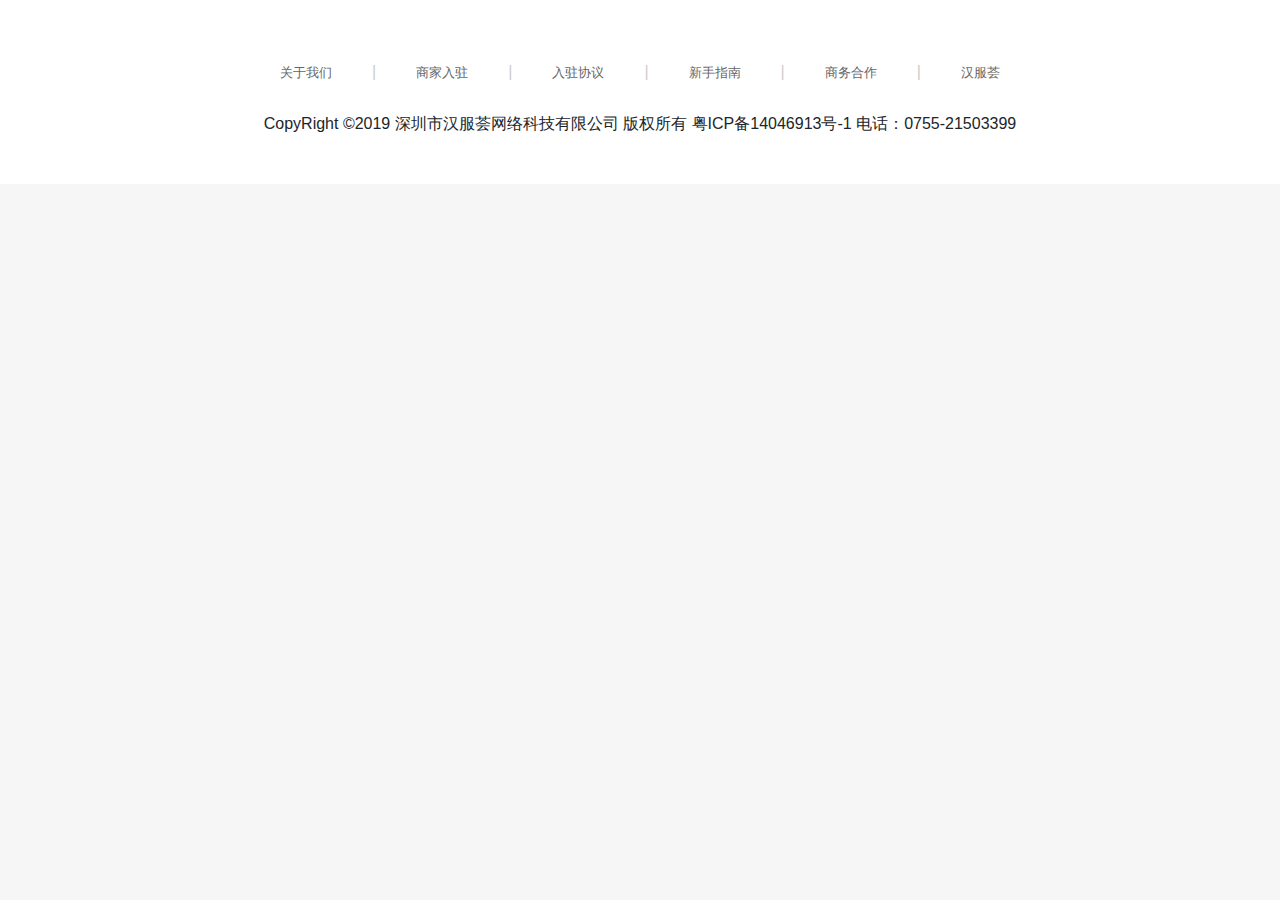
<file: public/wangye/footer.html>
<!DOCTYPE html>
<html>
<head lang="en">
    <meta charset="UTF-8">
    <title></title>
    <meta name="viewport" content="width=device-width,initial-scale=1"/>
    <link rel="stylesheet" href="../css/bootstrap.css"/>
    <script src="../js/jquery.min.js"></script>
    <script src="../js/popper.min.js"></script>
    <script src="../js/bootstrap.min.js"></script>
    <title></title>
    <link rel="stylesheet" href="../css/footer.css"/>
    <link rel="stylesheet" href="../css/comment.css"/>
</head>
<body>
<!--底部-->
    <div class="footer bg-white p-5 ">
        <div class="container">
            <ul class="breadcrumb bg-transparent justify-content-center">
                <li class="breadcrumb-item"><a href="#" class="foot_a">关于我们
                        
                </a></li>
                <li class="breadcrumb-item"><a href="#" class="foot_a">商家入驻</a></li>
                <li class="breadcrumb-item"><a href="#" class="foot_a">入驻协议</a></li>
                <li class="breadcrumb-item"><a href="#" class="foot_a">新手指南</a></li>
                <li class="breadcrumb-item"><a href="#" class="foot_a">商务合作</a></li>
                <li class="breadcrumb-item"><a href="#" class="foot_a">汉服荟</a></li>
            </ul>
        </div>
        <div class="text-center">
            CopyRight ©2019 深圳市汉服荟网络科技有限公司 版权所有 粤ICP备14046913号-1 电话：0755-21503399
        </div>
    </div>
</body>
</html>
</file>
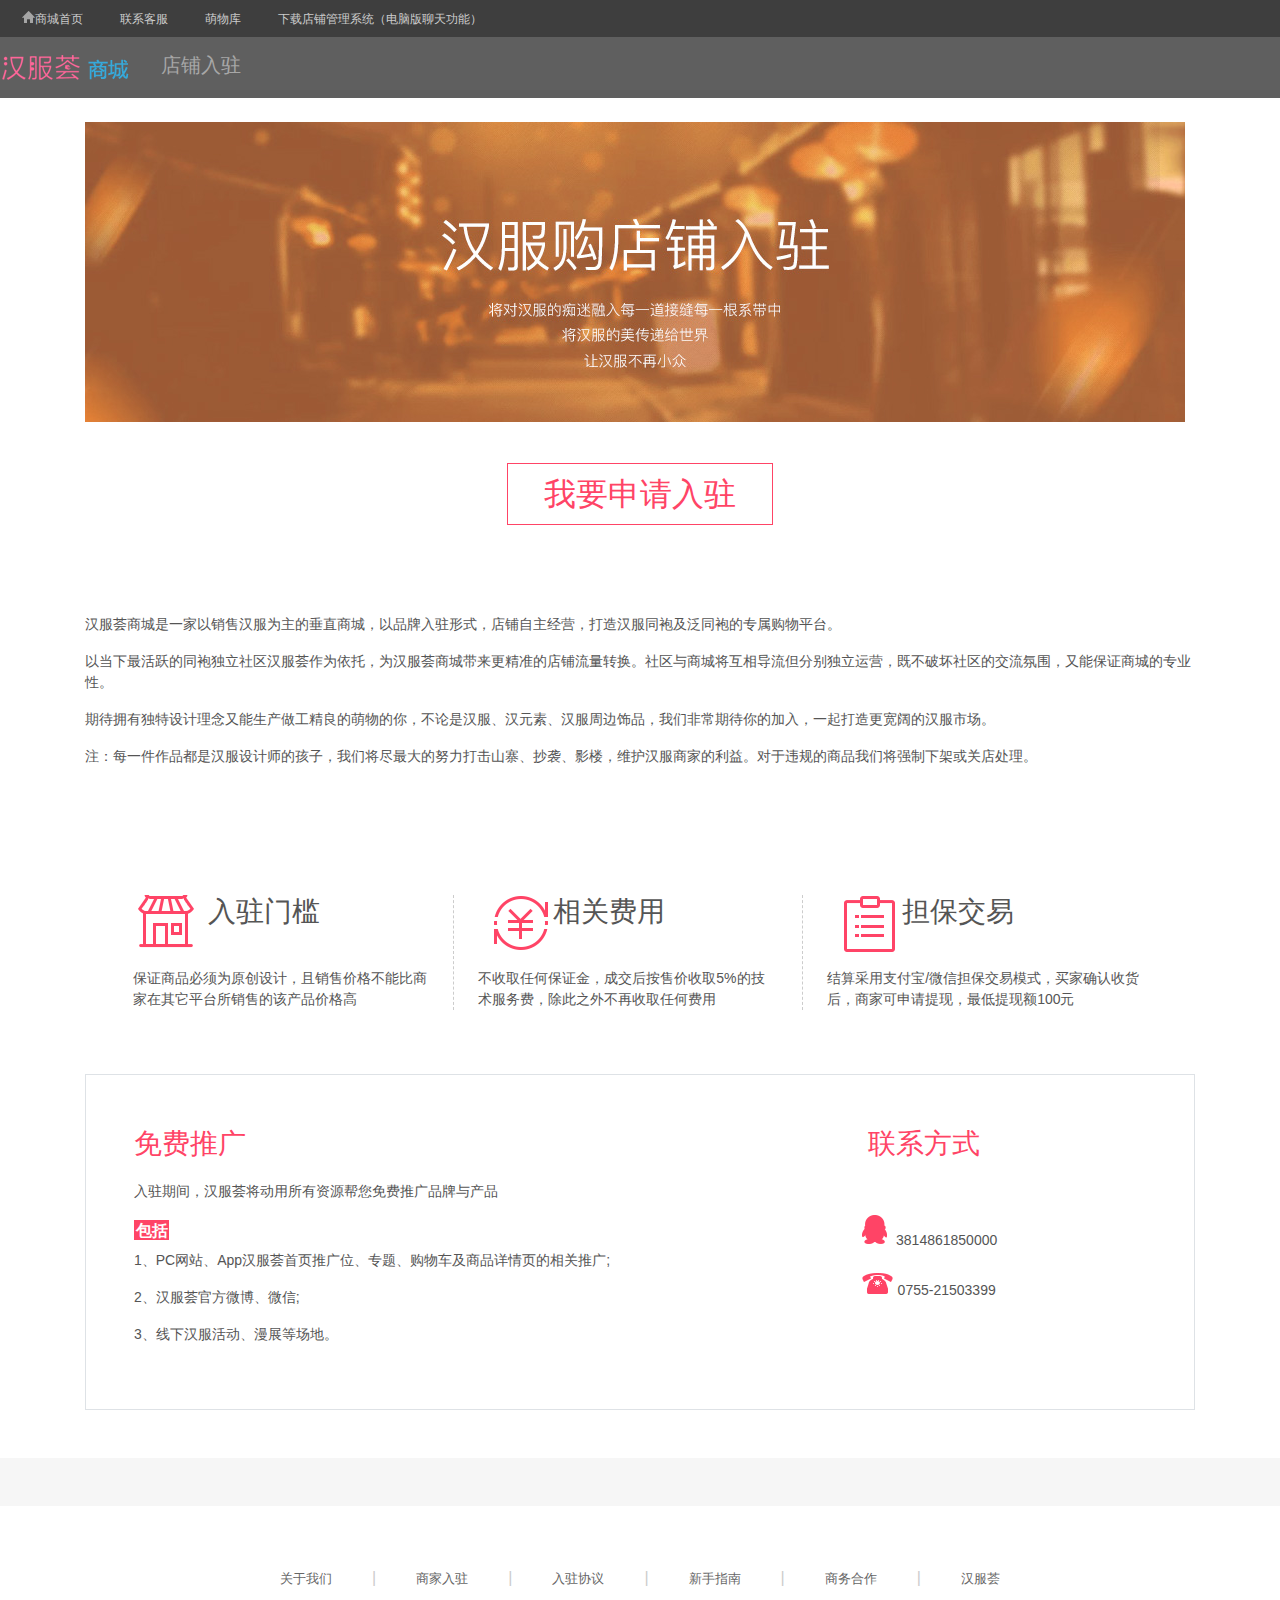
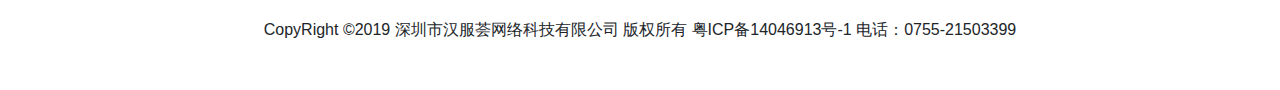
<file: public/wangye/join.html>
<!DOCTYPE html>
<html lang="en">
<head>
  <meta name="viewport" content="width=device-width, initial-scale=1.0">
  <link rel="stylesheet" href="../css/bootstrap.css"/>
  <script src="../js/jquery.min.js"></script>
  <script src="../js/popper.min.js"></script>
  <script src="../js/bootstrap.min.js"></script>
  <title>店铺入驻</title>
  <link rel="stylesheet" href="../css/join.css"/>
  <link rel="stylesheet" href="../css/comment.css"/>
  <link rel="shortcut icon" href="../image/index/title.jpg">
</head>
<body>
  <header>
    <div class="top">
      <ul class="d-flex list-unstyled">
        <li><a href="index.html"><i class="tupiao"></i>商城首页</a></li>
        <li><a href="javascript:;">联系客服</a></li>
        <li><a href="product.html">萌物库</a></li>
        <li><a href="javascript:;">下载店铺管理系统（电脑版聊天功能）</a></li>
      </ul>
    </div>
    <div class="nav">
      <i class=" tt" ></i>
      <span>店铺入驻
    </div>
  </header>
  <div class="container-fulid pb-5 mb-5">
    <div class="container">
      <div class="join_tupian ">
        <img src="../image/join_bg.jpg" alt="" class="mt-4 mb-5">
      </div>
      <div class="join_a">
        <a href="javascript:;">我要申请入驻<i calss="a_tou"></i></a>
      </div>
      <div class="join_desc">
        <p>汉服荟商城是一家以销售汉服为主的垂直商城，以品牌入驻形式，店铺自主经营，打造汉服同袍及泛同袍的专属购物平台。</p>
        <p>以当下最活跃的同袍独立社区汉服荟作为依托，为汉服荟商城带来更精准的店铺流量转换。社区与商城将互相导流但分别独立运营，既不破坏社区的交流氛围，又能保证商城的专业性。</p>
        <p>期待拥有独特设计理念又能生产做工精良的萌物的你，不论是汉服、汉元素、汉服周边饰品，我们非常期待你的加入，一起打造更宽阔的汉服市场。</p>
        <p>注：每一件作品都是汉服设计师的孩子，我们将尽最大的努力打击山寨、抄袭、影楼，维护汉服商家的利益。对于违规的商品我们将强制下架或关店处理。</p>
      </div>
      <div class="join_rule d-flex ml-4 mr-4">
        <ul class="list-unstyled pl-4 pr-4">
          <li class="d-flex mb-3"><i class="item01"></i><h3>入驻门槛</h3></li>
          <li>
            保证商品必须为原创设计，且销售价格不能比商家在其它平台所销售的该产品价格高
          </li>
        </ul>
        <ul class="list-unstyled pl-4 pr-4">
            <li class="d-flex mb-3"><i class="item02"></i><h3>相关费用</h3></li>
          <li>
            不收取任何保证金，成交后按售价收取5%的技术服务费，除此之外不再收取任何费用
          </li>
        </ul>
        <ul class="list-unstyled pl-4 pr-4">
            <li class="d-flex mb-3"><i class="item03"></i><h3>担保交易</h3></li>
          <li>
            结算采用支付宝/微信担保交易模式，买家确认收货后，商家可申请提现，最低提现额100元
          </li>
        </ul>
      </div>
      <div class="join_other  border mt-5 d-flex pl-5 pr-5 pb-5">
        <div calss="left border border-info ml-5 ">
          <p class="title ">免费推广</p>
          <p>入驻期间，汉服荟将动用所有资源帮您免费推广品牌与产品</p>
          <b class="details">包括</b>
          <p class="mt-2">1、PC网站、App汉服荟首页推广位、专题、购物车及商品详情页的相关推广;</p>
          <p>2、汉服荟官方微博、微信;</p>
          <p>3、线下汉服活动、漫展等场地。</p>
        </div>
        <div class="right text-center">
          <p class="title">联系方式</p>
          <div class=" mt-5">
            <p><i class="phone"></i>3814861850000</p>
            <p><i class="tel"></i>0755-21503399</p>
          </div>
        </div>
      </div>
    </div>
  </div>
  
  <!-- 底部 -->
  <!-- <div class="foot"></div> -->
   <footer class="foot"></footer>
  <script src="../js/footer.js"></script>
</body>
</html>
</file>
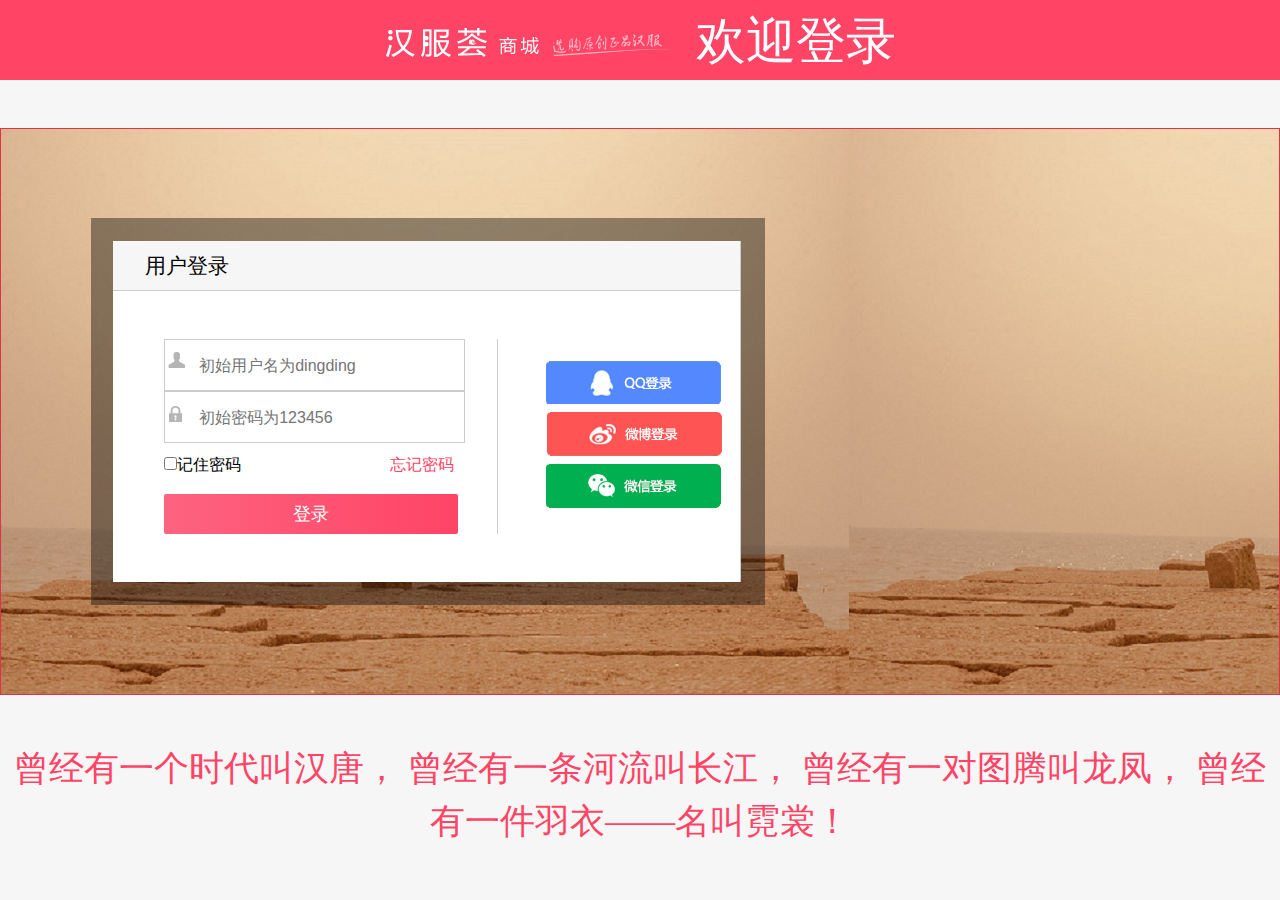
<file: public/wangye/login.html>
<!DOCTYPE html>
<html lang="en">
<head>
    <meta name="viewport" content="width=device-width, initial-scale=1.0">
    <link rel="stylesheet" href="../css/bootstrap.css"/>
    <script src="../js/jquery.min.js"></script>
    <script src="../js/popper.min.js"></script>
    <script src="../js/bootstrap.min.js"></script>
    <title>登录</title>
    <link rel="stylesheet" href="../css/comment.css"/>
    <link rel="stylesheet" href="../css/login.css"/>
    <link rel="shortcut icon" href="../image/index/title.jpg">
</head>
<body>
    <div class="container-fluid row m-0">
        <div class="top col-12 p-0">
            <i></i>
            <span>欢迎登录</span>   
        </div>
    </div>
    <div id="container mb-5 mt-5">
        <div class="contain row  border  border-danger mb-5 mt-5">
             <div  class="center offset-md-2" method="post" > 
                <div class="from_top">
                    <span>用户登录 </span>
                </div>
                <div class=" left mb-5">
                    <div class="d1">
                        <i class="i_01"></i>
                        <input type="text" placeholder="初始用户名为dingding" class="input01" id='uname'  >
                    </div>
                    <div class="d1">
                        <i class="i_02"></i>
                        <input type="text" placeholder="初始密码为123456" class="input01 mt" id='upwd'  >
                    </div>
                    <p class="mt-2">
                        <input type="checkbox"><span class="p_2 mr-5">记住密码</span>
                        <a href="JavaScript:;" class="p_1 pl-5 ml-5">忘记密码</a>
                    </p>
                    <button onclick="login()" id="btn">登录</button>
                </div>
                <div class="bg-white right mt-5 p-2">
                    <ul class="list-unstyled">
                        <li><i class="l_01"></i></li>
                        <li><i class="l_02"></i></li>
                        <li><i class="l_03"></i></li>
                    </ul>
                </div>
            </div> 
        </div>
    </div>
    <footer>
        <p>
        曾经有一个时代叫汉唐， 曾经有一条河流叫长江， 曾经有一对图腾叫龙凤， 
        曾经有一件羽衣——名叫霓裳！</p></footer>
    <script>
        var uname=document.getElementById("uname");
        var btn=document.getElementById("btn");
        function login(){
			//1.创建xhr对象
			var xhr=new XMLHttpRequest();
			//2.绑定监听
			xhr.onreadystatechange=function(){
				if(xhr.readyState==4&&xhr.status==200){
                    var result=xhr.responseText; 
				  	 if(result==1){
                        var n=uname.value;
                        console.log(n)
                        sessionStorage.setItem("loginName",n);
                        alert("2s后跳转首页");
                        setTimeout(function(){
                        location.href="/wangye/index.html";
                        },2000);
				  	//   window.location.href="/wangye/index.html";
				      }else{
                         alert(result);}
				}
			}
			//3.创建请求
			xhr.open("post","/mypor/login",true);
			//4.发送请求
			//修改请求头
			xhr.setRequestHeader("Content-Type","application/x-www-form-urlencoded");
			var formdata="uname="+uname.value+"&upwd="+upwd.value;
            xhr.send(formdata);
        }
    </script>
</body>
</html>
</file>
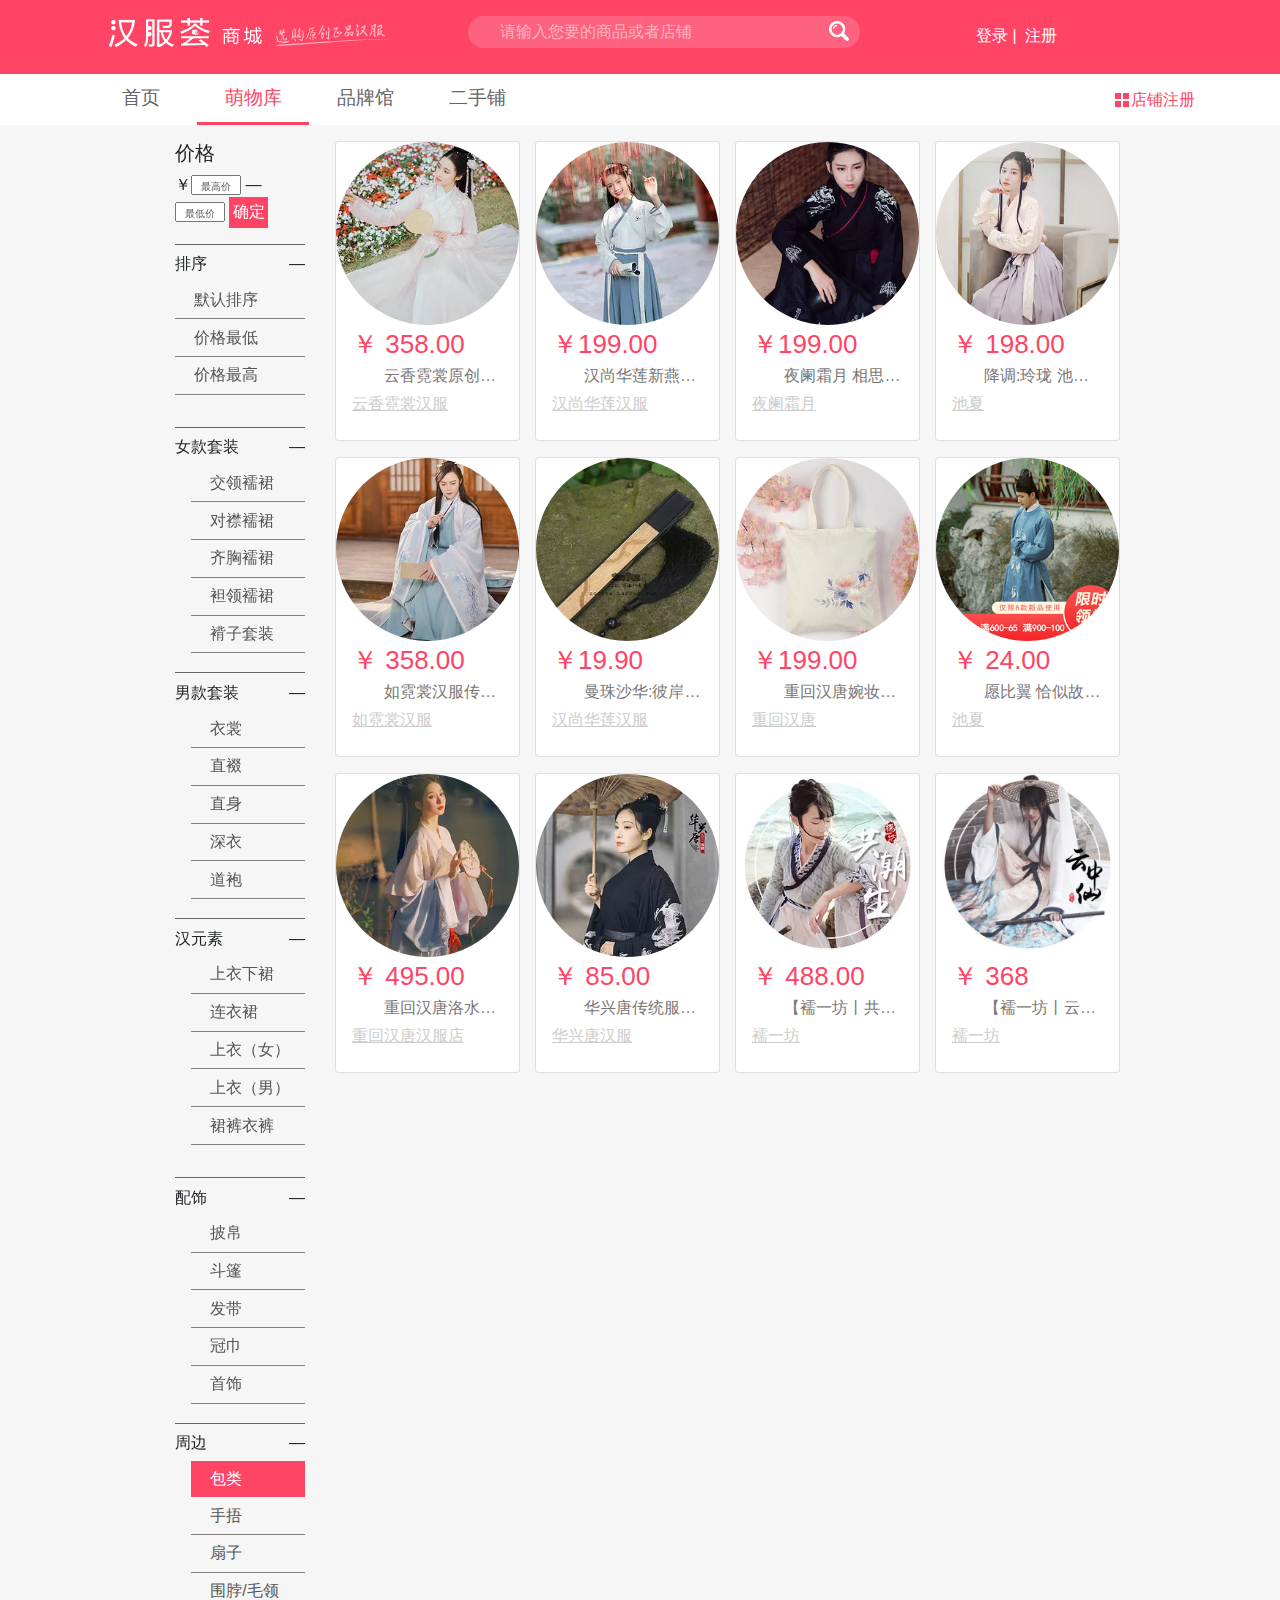
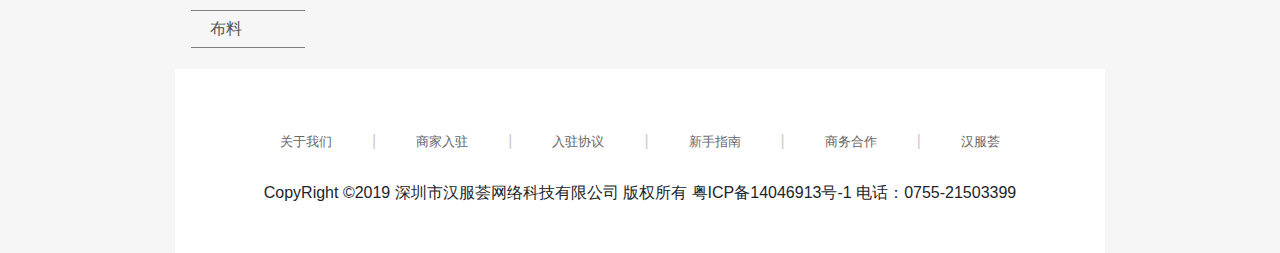
<file: public/wangye/product.html>
<!DOCTYPE HTML>
<html>
<head>
<meta charset="utf-8" />
  <meta name="viewport" content="width=device-width, initial-scale=1.0">
  <link rel="stylesheet" href="../css/bootstrap.css"/>
  <script src="../js/jquery.min.js"></script>
  <script src="../js/popper.min.js"></script>
  <script src="../js/bootstrap.min.js"></script>
  <title>萌物库</title> <script src="../js/product.js"></script> 
  <script src="../js/jquery-1.11.3.js"></script>
 
  <link rel="stylesheet" href="../css/product.css"/>
  <link rel="stylesheet" href="../css/comment.css"/>
  <link rel="shortcut icon" href="../image/index/title.jpg">
</head>
<body>
  <!--顶部-->
    <header></header>
      <!-- 导航栏 -->
      <div id="nav">
        <div class="container ">
            <div class="navbar  navbar-expand-md p-0 m-0 navbar-dark">
                <a href="#" class=" p-0 m-0 d-md-none nav_font" >汉服秀</a>
                <button class="navbar-toggler" data-toggle="collapse" data-target="#content">
                     <span class="navbar-toggler-icon text-white"></span>
                </button>
                <div id="content" class="collapse navbar-collapse">
                    <ul class="tabs navbar-nav nav w-75 d-flex">
                        <li class="index nav-item"><a href="index.html" target="_self" class=" nav-link p-0 m-0 nav_font" >首页</a></li>
                        <li class=" hot nav-item"><a href="product.html" target="_self" class="active nav-link p-0 m-0 nav_font" >萌物库</a></li>
                        <li class="about nav-item"><a href="brand.html" target="_self" class="nav-link p-0 m-0 nav_font" >品牌馆</a></li>
                        <li class="contact nav-item"><a href="secondhand shop.html" target="_self" class="nav-link p-0 m-0 nav_font" >二手铺</a></li>
                    </ul>
                </div>
                <em></em>
                <a href="join.html" target="_blank" class="float-right text-right aa">店铺注册</a>
            </div>   
        </div>
    </div> 
    <!-- 主体 -->
    <div class=" container-fluid small_font w-75 m-auto mt-3 mb-5">
        <div class="row mt-3">
            <!-- 左 -->
            <div class="tabs col-md-2">
                <h5>价格</h5>
                <div class="z_top pb-3">
                    ￥<input type="text"placeholder="最高价">    —<input type="text" placeholder="最低价">
                    <button>确定</button>
                </div> 
                <h6>排序</h6>
                <ul class="list-unstyled pb-3">
                    <li name="lst1" >默认排序</li>
                    <li name="lst2">价格最低</li>
                    <li name="lst3">价格最高</li>
                </ul>
                <h6>女款套装</h6>
                <ul class="list-unstyled p_left_ul">
                    <li name="lst1">交领襦裙</li>
                    <li name="lst2">对襟襦裙</li>
                    <li name="lst3">齐胸襦裙</li>
                    <li name="lst1">袒领襦裙</li>
                    <li name="lst2">褙子套装</li>
                    <li name="lst3">袄裙</li>
                    <li name="lst1">圆领袍</li>
                    <li name="lst2">直裾</li>
                    <li name="lst3">曲裾</li>
                    <li name="lst1">襦袴</li>
                </ul>
                <h6>男款套装</h6>
                <ul class="list-unstyled p_left_ul">
                    <li name="lst1">衣裳</li>
                    <li name="lst2">直裰</li>
                    <li name="lst3">直身</li>
                    <li name="lst1">深衣</li>
                    <li name="lst2">道袍</li>
                    <li name="lst3">圆领袍</li>
                    <li name="lst1">直裾</li>
                    <li name="lst2">曲裾</li>
                    <li name="lst3">襕衫</li>
                    <li name="lst1">曳撒</li>
                    <li name="lst2">贴里</li>
                    <li name="lst3">裋褐</li>
                </ul>
                <h6>汉元素</h6>
                <ul  class="list-unstyled pb-3 ml-3">
                    <li name="lst1">上衣下裙</a></li>
                    <li name="lst2">连衣裙</li>
                    <li name="lst3">上衣（女）</li>
                    <li name="lst1">上衣（男）</li>
                    <li name="lst2">裙裤衣裤</li>
                </ul>
                <h6>配饰</h6>
                <ul class="list-unstyled p_left_ul">
                    <li name="lst1">披帛</li>
                    <li name="lst2">斗篷</li>
                    <li name="lst3">发带</li>
                    <li name="lst1">冠巾</li>
                    <li name="lst2">首饰</li>
                    <li name="lst3">颈饰</li>
                    <li name="lst1">胸针</li>
                    <li name="lst2">手饰</li>
                    <li name="lst3">革带</li>
                    <li name="lst1">腰佩宫绦</li>
                    <li name="lst2">鞋/靴</li>
                    <li name="lst3">诃子</li>
                    <li name="lst1">其他</li>
                </ul>
                <h6>周边</h6>
                <ul  class="list-unstyled p_left_ul">
                    <li name="lst1">包类</li>
                    <li name="lst2">手捂</li>
                    <li name="lst3">扇子</li>
                    <li name="lst1">围脖/毛领</li>
                    <li name="lst2">布料</li>
                    <li name="lst3">油纸伞</li>
                    <li name="lst1">子母扣/扣子</li>
                    <li name="lst2">香事</li>
                    <li name="lst3">流苏</li>
                    <li name="lst1">弓箭</li>
                    <li name="lst2">文房</li>
                    <li name="lst3">篆刻</li>
                    <li name="lst1">茶道</li>
                    <li name="lst2">食味</li>
                    <li name="lst3">手工皂</li>
                    <li name="lst1">娃衣</li>
                    <li name="lst2">舞服</li>
                    <li name="lst3">其他</li>
                </ul>
            </div>
            <!-- 右 -->
            <div id="container" class="col-md-10">
                <!-- 默认排序-->
                <div class="items" id="lst1">
                    <ul class=" list-unstyled  row d-flex ">
                        <li class="  col-sm-12 col-lg-3 col-md-6 pr-0">
                            <a href="#" class="card">
                                <img src="../image/procduct/nj3.jpg" alt="..."  class=" w-100 img_scale">                
                                <span class="ml-3 mr-2">￥ 358.00</span>          
                                <p class="ml-3 mr-3 mb-1">云香霓裳原创汉服女6米大摆裙绯辞立体花交领齐腰襦裙日常春夏款</p> 
                                <p class="ml-3 pb-2">云香霓裳汉服</p>
                            </a>
                        </li>
                        <li class=" col-sm-12 col-lg-3 col-md-6 pr-0 ">
                            <a href="#" class="card ">
                                <img src="../image/procduct/nj.jpg" alt="..."  class=" w-100 img_scale ">                
                                <span class="ml-3 mr-2 ">￥199.00</span>          
                                <p class="ml-3 mr-3 mb-1">汉尚华莲新燕传统汉服女装刺绣交领襦裙齐腰魏晋日常学生春装新款</p> 
                                <p class="ml-3 pb-2">汉尚华莲汉服</p>
                            </a>
                        </li>
                        <li class=" col-sm-12 col-lg-3 col-md-6 pr-0 ">
                            <a href="#" class="card">
                                <img src="../image/procduct/nj4.jpg" alt="..."  class=" w-100 img_scale">                
                                <span class="ml-3 mr-2 ">￥199.00</span>          
                                <p class="ml-3 mr-3 mb-1">夜阑霜月 相思门 交领襦裙</p> 
                                <p class="ml-3 pb-2">夜阑霜月</p>
                            </a>
                        </li>
                        <li class=" col-sm-12 col-lg-3 col-md-6 pr-0">
                            <a href="#" class="card ">
                                <img src="../image/procduct/nj2.jpg" alt="..."  class=" w-100 img_scale ">                
                                <span class="ml-3 mr-2 ">￥ 198.00</span>          
                                <p class="ml-3 mr-3 mb-1">降调:玲珑 池夏原创设计改良汉服 汉    元素中国风交领上衣褶裙春款</p> 
                                <p class="ml-3 pb-2">池夏</p>
                            </a>
                        </li>
                    </ul>
                    <ul class=" list-unstyled  row d-flex ">
                        <li class="  col-sm-12 col-lg-3 col-md-6 pr-0">
                            <a href="#" class="card">
                                <img src="../image/index/10.jpg" alt="..."  class=" w-100 img_scale">                
                                <span class="ml-3 mr-2">￥ 358.00</span>          
                                <p class="ml-3 mr-3 mb-1">如霓裳汉服传统男款道袍麟泽戏浪麒麟海浪绣花大袖衫原创新款</p> 
                                <p class="ml-3 pb-2">如霓裳汉服</p>
                            </a>
                        </li>
                        <li class=" col-sm-12 col-lg-3 col-md-6 pr-0 ">
                            <a href="#" class="card ">
                                <img src="../image/procduct/s4.jpg" alt="..."  class=" w-100 img_scale">                
                                <span class="ml-3 mr-2 ">￥19.90</span>          
                                <p class="ml-3 mr-3 mb-1">曼珠沙华:彼岸花发带   红黑礼盒装池夏汉服周边配饰双面绣花包邮</p> 
                                <p class="ml-3 pb-2">汉尚华莲汉服</p>
                            </a>
                        </li>
                        <li class=" col-sm-12 col-lg-3 col-md-6 pr-0 ">
                            <a href="#" class="card ">
                                <img src="../image/index/y3.jpg" alt="..."  class=" w-100 img_scale ">                
                                <span class="ml-3 mr-2">￥199.00</span>          
                                <p class="ml-3 mr-3 mb-1">重回汉唐婉妆汉服女配饰单肩包斜跨包大容量女包周边配饰中国风</p> 
                                <p class="ml-3 pb-2">重回汉唐</p>
                            </a>
                        </li>
                        <li class=" col-sm-12 col-lg-3 col-md-6 pr-0">
                            <a href="#" class="card">
                                <img src="../image/index/16.png" alt="..."  class=" w-100 img_scale">                
                                <span class="ml-3 mr-2">￥ 24.00</span>          
                                <p class="ml-3 mr-3 mb-1">愿比翼 恰似故人来系列 花朝记原创设计刺绣白鹅纹圆领袍装汉服</p> 
                                <p class="ml-3 pb-2">池夏</p>
                            </a>
                        </li>
                    </ul>
                    <ul class=" list-unstyled  row d-flex ">
                        <li class="  col-sm-12 col-lg-3 col-md-6 pr-0">
                            <a href="#" class="card">
                                <img src="../image/procduct/nj5.jpg" alt="..."  class=" w-100 img_scale">                
                                <span class="ml-3 mr-2">￥ 495.00</span>          
                                <p class="ml-3 mr-3 mb-1">重回汉唐洛水瑶晋制汉服女原创齐腰襦裙中国风学生春秋女装套装</p> 
                                <p class="ml-3 pb-2">重回汉唐汉服店</p>
                            </a>
                        </li>
                        <li class=" col-sm-12 col-lg-3 col-md-6 pr-0 ">
                            <a href="#" class="card">
                                <img src="../image/procduct/nj6.jpg" alt="..."  class=" w-100 img_scale ">                
                                <span class="ml-3 mr-2 ">￥ 85.00</span>          
                                <p class="ml-3 mr-3 mb-1">华兴唐传统服饰民族服饰交领齐腰襦裙大袖衫绣花龙鸣套装男装</p> 
                                <p class="ml-3 pb-2">华兴唐汉服</p>
                            </a>
                        </li>
                        <li class=" col-sm-12 col-lg-3 col-md-6 pr-0 ">
                            <a href="#" class="card ">
                                <img src="../image/procduct/nj7.jpg" alt="..."  class=" w-100 img_scale ">                
                                <span class="ml-3 mr-2 ">￥ 488.00</span>          
                                <p class="ml-3 mr-3 mb-1">【襦一坊丨共潮生】超仙飘逸魏晋风间色裙交    领齐腰汉服限量定制</p> 
                                <p class="ml-3 pb-2">襦一坊</p>
                            </a>
                        </li>
                        <li class=" col-sm-12 col-lg-3 col-md-6  pr-0">
                            <a href="#" class="card ">
                                <img src="../image/procduct/nj8.jpg" alt="..."  class=" w-100 img_scale ">                
                                <span class="ml-3 mr-2 ">￥ 368</span>          
                                <p class="ml-3 mr-3 mb-1">【襦一坊丨云中仙】魏晋风男女汉服定    制雪纺超仙飘逸水墨山水印花</p> 
                                <p class="ml-3 pb-2">襦一坊</p>
                            </a>
                        </li>
                    </ul>
                </div>
                <!-- 由低到高 -->
                <div class="items" id="lst2">
                    <ul class=" list-unstyled row d-flex ">
                        <li class="  col-sm-12 col-lg-3 col-md-6 pr-0">
                            <a href="#" class="card bg-write">
                                <img src="../image/procduct/nj2.jpg" alt="..."  class=" w-100 img_scale bg-write">                
                                <span class="ml-3 mr-2  bg-write">￥199.00</span>          
                                <p class="ml-3 mr-3 mb-1">汉尚华莲新燕传统汉服女装刺绣交领襦裙齐腰魏晋日常学生春装新款</p> 
                                <p class="ml-3 pb-2">汉尚华莲汉服</p>
                            </a>
                        </li>
                        <li class=" col-sm-12 col-lg-3 col-md-6 pr-0 ">
                            <a href="#" class="card ">
                                <img src="../image/procduct/nj.jpg" alt="..."  class=" w-100 img_scale ">                
                                <span class="ml-3 mr-2 ">￥199.00</span>          
                                <p class="ml-3 mr-3 mb-1">汉尚华莲新燕传统汉服女装刺绣交领襦裙齐腰魏晋日常学生春装新款</p> 
                                <p class="ml-3 pb-2">汉尚华莲汉服</p>
                            </a>
                        </li>
                        <li class=" col-sm-12 col-lg-3 col-md-6 pr-0 ">
                            <a href="#" class="card">
                                <img src="../image/procduct/nj.jpg" alt="..."  class=" w-100 img_scale">                
                                <span class="ml-3 mr-2">￥199.00</span>          
                                <p class="ml-3 mr-3 mb-1">汉尚华莲新燕传统汉服女装刺绣交领襦裙齐腰魏晋日常学生春装新款</p> 
                                <p class="ml-3 pb-2">汉尚华莲汉服</p>
                            </a>
                        </li>
                        <li class=" col-sm-12 col-lg-3 col-md-6  pr-0">
                            <a href="#" class="card">
                                <img src="../image/procduct/nj.jpg" alt="..."  class=" w-100 img_scale">                
                                <span class="ml-3 mr-2">￥199.00</span>          
                                <p class="ml-3 mr-3 mb-1">汉尚华莲新燕传统汉服女装刺绣交领襦裙齐腰魏晋日常学生春装新款</p> 
                                <p class="ml-3 pb-2">汉尚华莲汉服</p>
                            </a>
                        </li>
                    </ul>
                </div>
                <!-- 由高到底 -->
                <div class="items" id="lst3">
                    <ul class=" list-unstyled row d-flex ">
                        <li class="  col-sm-12 col-lg-3 col-md-6 pr-0">
                            <a href="#" class="card">
                                <img src="../image/procduct/s4.jpg" alt="..."  class=" w-100 img_scale">                
                                <span class="ml-3 mr-2 ">￥199.00</span>          
                                <p class="ml-3 mr-3 mb-1">汉尚华莲新燕传统汉服女装刺绣交领襦裙齐腰魏晋日常学生春装新款</p> 
                                <p class="ml-3 pb-2">汉尚华莲汉服</p>
                            </a>
                        </li>
                        <li class=" col-sm-12 col-lg-3 col-md-6 pr-0 ">
                            <a href="#" class="card">
                                <img src="../image/procduct/s2.jpg" alt="..."  class=" w-100 img_scale">                
                                <span class="ml-3 mr-2">￥199.00</span>          
                                <p class="ml-3 mr-3 mb-1">汉尚华莲新燕传统汉服女装刺绣交领襦裙齐腰魏晋日常学生春装新款</p> 
                                <p class="ml-3 pb-2">汉尚华莲汉服</p>
                            </a>
                        </li>
                        <li class=" col-sm-12 col-lg-3 col-md-6 pr-0 ">
                            <a href="#" class="card">
                                <img src="../image/procduct/s3.jpg" alt="..."  class=" w-100 img_scale">                
                                <span class="ml-3 mr-2">￥199.00</span>          
                                <p class="ml-3 mr-3 mb-1">汉尚华莲新燕传统汉服女装刺绣交领襦裙齐腰魏晋日常学生春装新款</p> 
                                <p class="ml-3 pb-2">汉尚华莲汉服</p>
                            </a>
                        </li>
                        <li class=" col-sm-12 col-lg-3 col-md-6 pr-0">
                            <a href="#" class="card">
                                <img src="../image/procduct/s5.jpg" alt="..."  class=" w-100 img_scale">                
                                <span class="ml-3 mr-2">￥199.00</span>          
                                <p class="ml-3 mr-3 mb-1">汉尚华莲新燕传统汉服女装刺绣交领襦裙齐腰魏晋日常学生春装新款</p> 
                                <p class="ml-3 pb-2">汉尚华莲汉服</p>
                            </a>
                        </li>
                    </ul>
                </div>
            </div>
        </div>
  <!--底部-->
  <footer></footer> 
  <script src="../js/header.js"></script>
  <script src="../js/footer.js"></script>
</body>
</html>
</file>
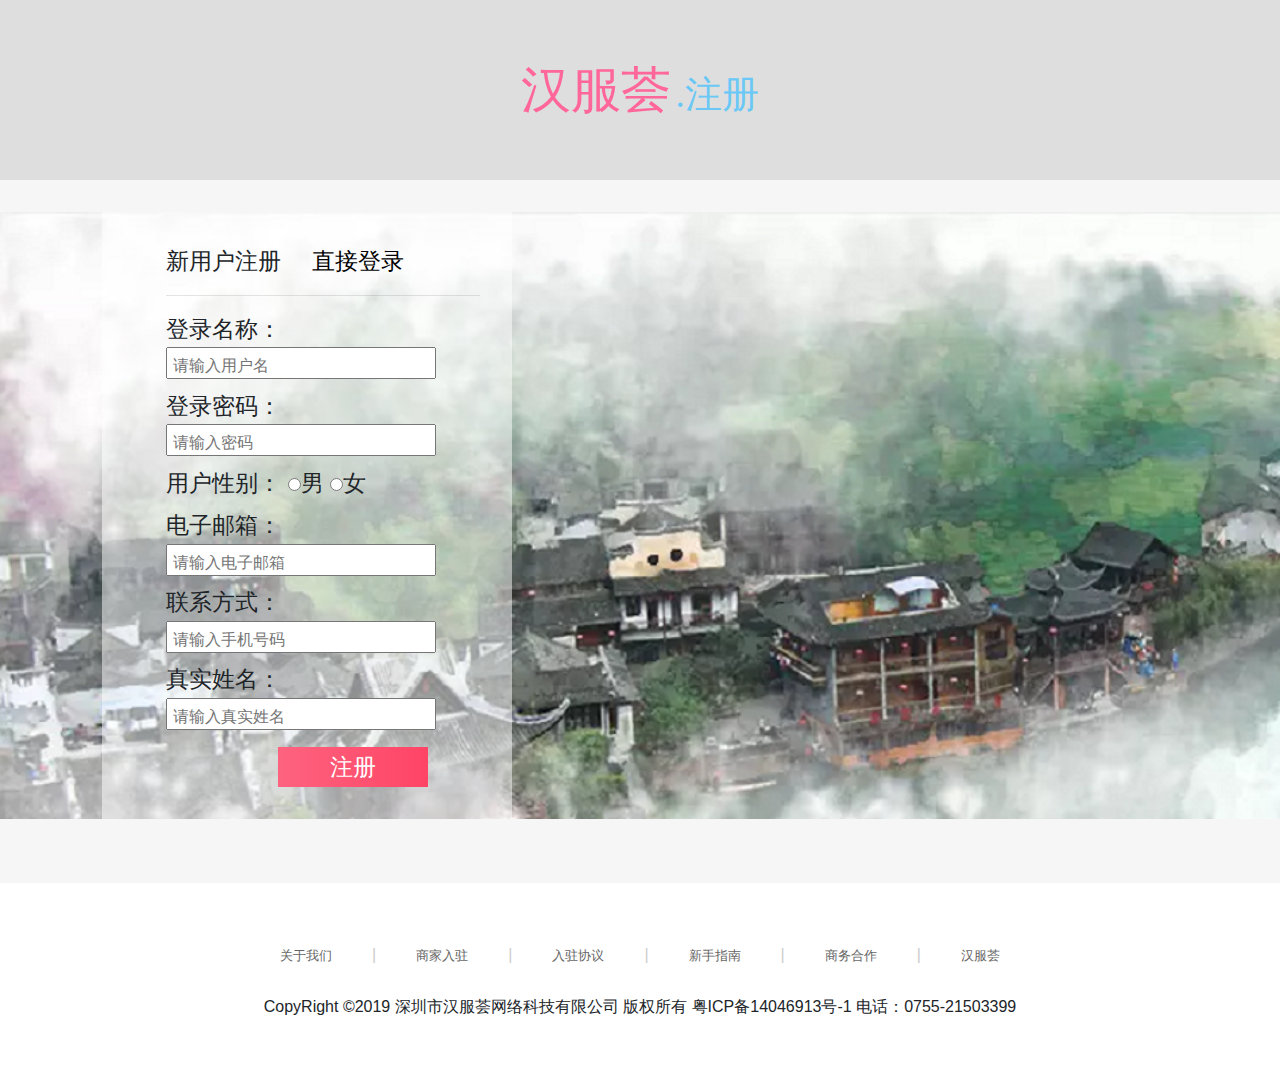
<file: public/wangye/registe.html>
<!doctype html>
<html>
	<head>
        <meta name="viewport" content="width=device-width, initial-scale=1.0">
        <link rel="stylesheet" href="../css/bootstrap.css"/>
        <script src="../js/jquery.min.js"></script>
        <script src="../js/popper.min.js"></script>
        <script src="../js/bootstrap.min.js"></script>
        <title>注册</title>
        <link rel="stylesheet" href="../css/comment.css"/>
			<link rel="stylesheet" href="../css/registe.css"/>
			<link rel="shortcut icon" href="../image/index/title.jpg">
    </head>
    <body>
        <div class="container-fluid  m-0">
            <div class="top_1 col-12 p-0">
                <span class="s1">汉服荟</span>
                <span class="s2">.注册</span>
            </div>
        </div>
        <div id="center">      
            <div class="contain mb-0 p-0 ml-0 mr-0">
                <div class="reg"> 
                <p> <span>新用户注册 </span> <span class="sp1 ml-4"><a href="login.html;" >直接登录</a></span></p>  
                <hr>  
		  <div class="mt-2">
			登录名称： <input type='text' id='uname'  onfocus="uname_focus()" onblur="check_uname() " class="input01"  placeholder="请输入用户名">
			<span id="uname_msg"></span>
		</div>
        <div class="mt-2">
			登录密码： <input type='password' id='upwd' onfocus="upwd_focus()" onblur="check_upwd()" class="input01" placeholder="请输入密码">
			<span id="upwd_msg"></span>
        </div>
        <div class="mt-2" >
			用户性别： <input type="radio" name="gender" id='man' class="input02">男
                 <input type="radio" name="gender" id="woman" class="input02">女
		</div>
		<div class="mt-2">
		 电子邮箱： <input type='email' id='email' class="input01" placeholder="请输入电子邮箱">
		</div>
        <div class="mt-2">
			联系方式： <input type='text' id='phone' class="input01" placeholder="请输入手机号码">
		</div>
		<div class="mt-2">
			真实姓名： <input type='text' id='user_name' class="input01" placeholder="请输入真实姓名">
		</div>
      <button onclick="register()">注册</button>
    </div>
      </div>
</div>
<footer></footer>
<script src="../js/footer.js"></script>
		<script>
		//用户名框获得焦点时调用
			function uname_focus(){
				uname_msg.innerHTML="用户名6~12位";
			}
			//密码框获得焦点时调用
      function upwd_focus(){
				upwd_msg.innerHTML="密码6~12位";
			}
			//用户名框失去焦点，验证用户名是否为空
			function check_uname(){
				//1.得到用户名框的值
				var userName=uname.value;
        //2.判断userName是否为空
				if(userName==""){
					uname_msg.innerHTML="用户名不能为空";
				}else if(userName.length<6){
					uname_msg.innerHTML="用户名小于6位";
				}else{
					uname_msg.innerHTML="通过";
				}
				}
      //密码空失去焦点，验证密码是否为空
	    function check_upwd(){
			var userUpwd=upwd.value;
			if(userUpwd==""){
				upwd_msg.innerHTML="密码不能为空";
				}
        else if(userUpwd.length<6){
					uname_msg.innerHTML="密码小于6位";
			 }else{
			  upwd_msg.innerHTML="通过";
			}
			}
			function register(){
			//1.创建异步对象
			var xhr=new XMLHttpRequest();
			console.log(xhr);
			//2.绑定监听
			xhr.onreadystatechange=function(){
				if(xhr.readyState==4&&xhr.status==200){
				var result=xhr.responseText;
				 if(result==1){
				 	window.location.href="http://127.0.0.1:8080/wangye/login.html";
				 }
				}
				}
			//3.打开连接
			xhr.open("post","/mypor/register",true);
			//4.发送请求
			xhr.setRequestHeader("Content-Type","application/x-www-form-urlencoded");
			var ugender="";
				if(man.checked){ugender="1"}
				else if(woman.checked){ugender="0"}
				else{ugender="null"}
			var formdata="uname="+uname.value+"&upwd="+upwd.value+"&email="+email.value+"&phone="+phone.value+"&user_name="+user_name.value+"&gender="+ugender;
		  xhr.send(formdata);
			}
		 function check_uname(){
      //1.创建小黄人
      var xhr=new XMLHttpRequest();
      //2.绑定监听
      xhr.onreadystatechange=function(){
        if(xhr.readyState==4&&xhr.status==200){
          var result=xhr.responseText;
          if(result==1){
            uname_msg.innerHTML="可以注册";
          }else{
            uname_msg.innerHTML="用户名存在";
          }
        }
      }
      //3.打开连接
      xhr.open("get","/mypor/checkUname?uname="+uname.value,true);
      //4.发送请求
      xhr.send(null);
    }
		</script>
	</body>
</html>
</file>
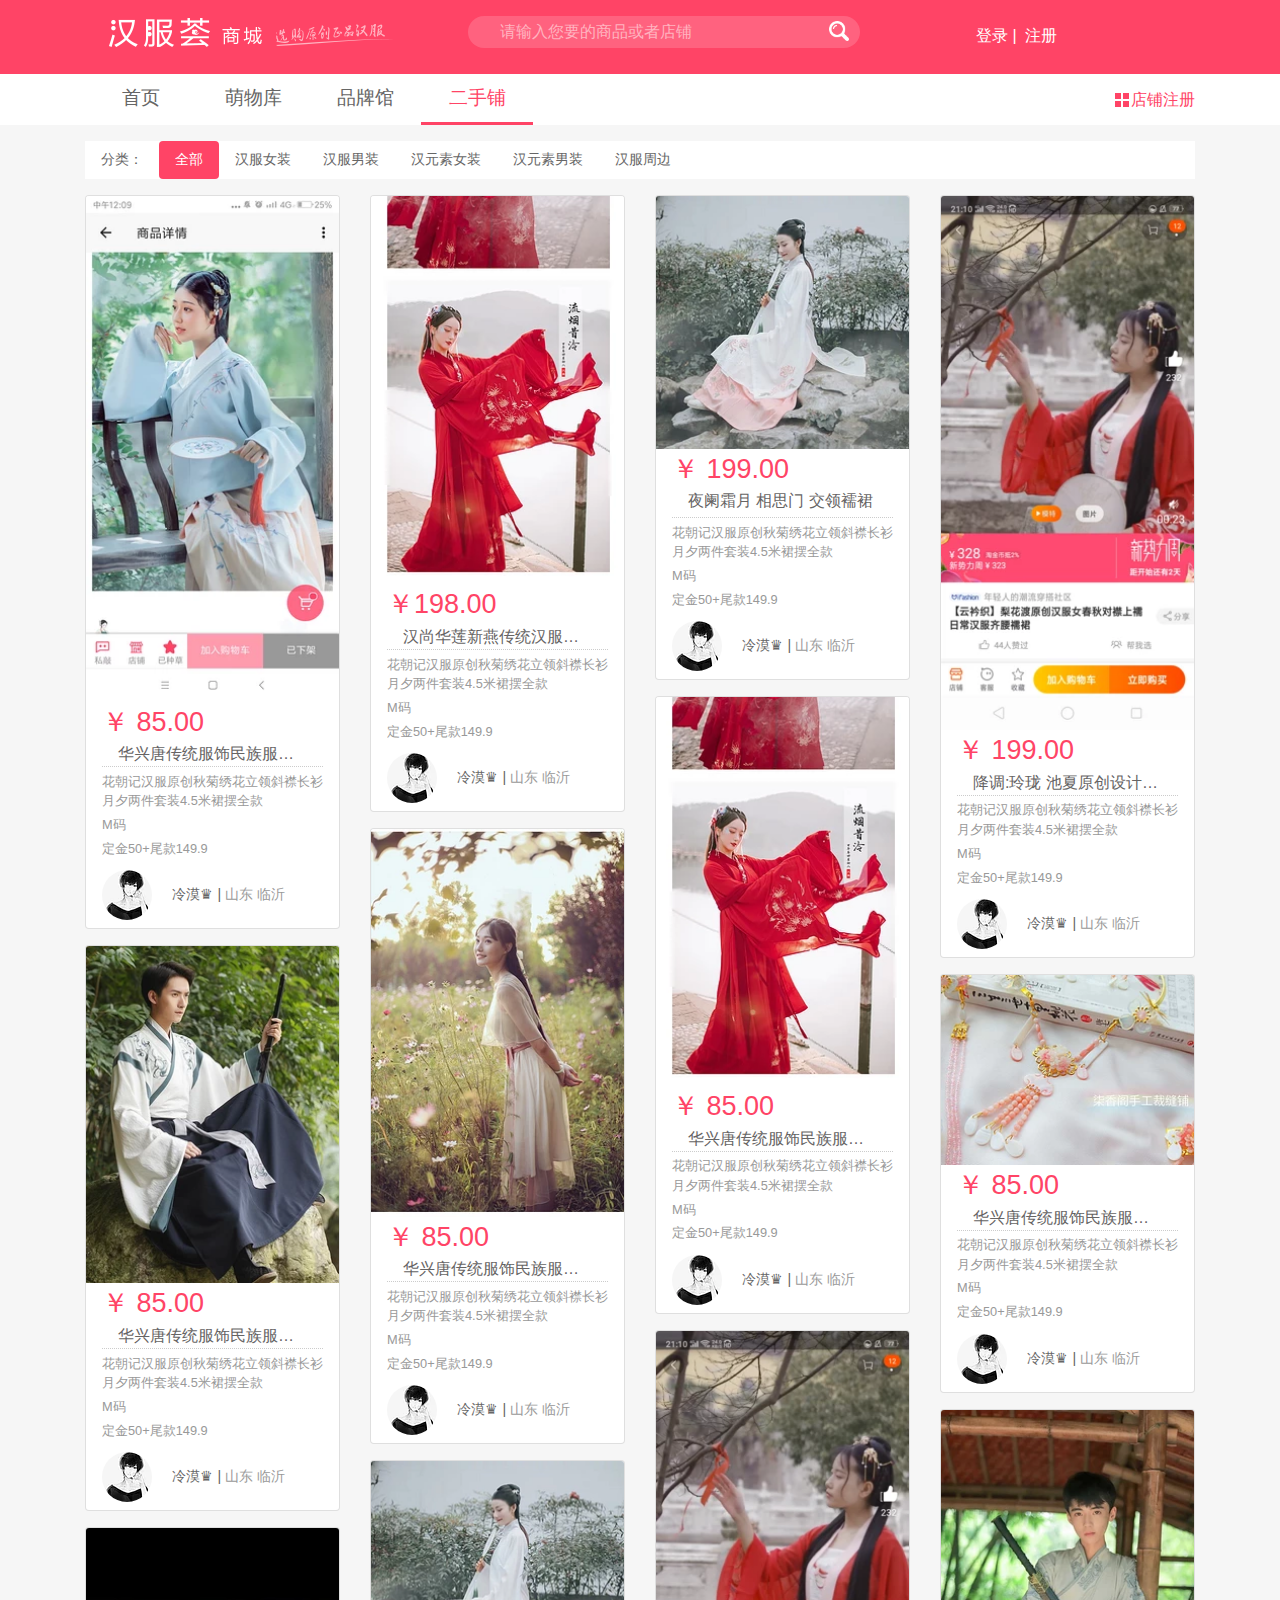
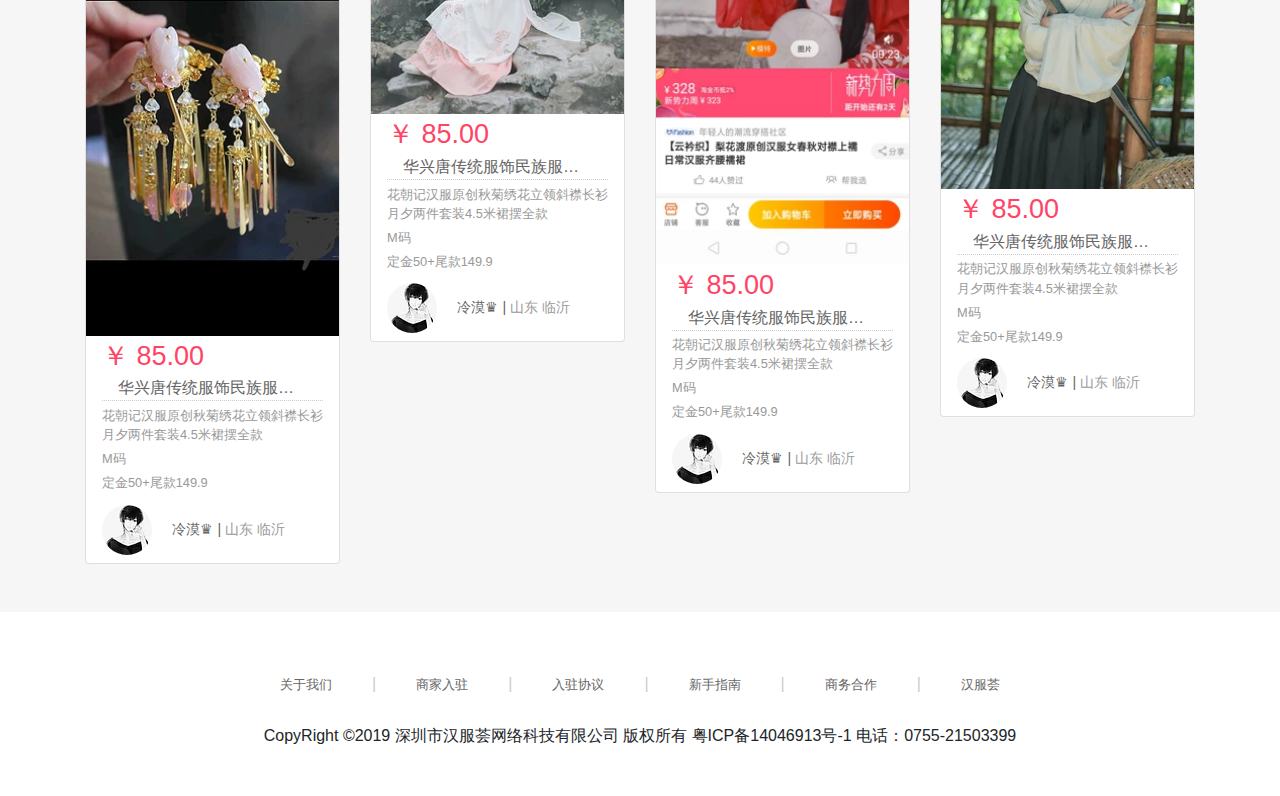
<file: public/wangye/secondhand shop.html>
<!DOCTYPE html>
<html lang="en">
<head>
  <meta charset="UTF-8">
  <meta name="viewport" content="width=device-width, initial-scale=1.0">
  <link rel="stylesheet" href="../css/bootstrap.css"/>
  <script src="../js/jquery.min.js"></script>
  <script src="../js/popper.min.js"></script>
  <script src="../js/bootstrap.min.js"></script>
  <title>二手铺</title>
  <link rel="stylesheet" href="../css/secondhand shop.css"/>
  <link rel="stylesheet" href="../css/comment.css"/>
  <link rel="shortcut icon" href="../image/index/title.jpg">
</head>
<body>
  <!--顶部-->
    <header></header>
      <!-- 导航栏 -->
      <div id="nav">
        <div class="container ">
            <div class="navbar  navbar-expand-md p-0 m-0 navbar-dark">
                <a href="#" class=" p-0 m-0 d-md-none nav_font" >汉服秀</a>
                <button class="navbar-toggler" data-toggle="collapse" data-target="#content">
                     <span class="navbar-toggler-icon text-white"></span>
                </button>
                <div id="content" class="collapse navbar-collapse">
                    <ul class="tabs navbar-nav nav w-75 d-flex">
                        <li class="index nav-item"><a href="index.html" target="_self" class="nav-link p-0 m-0 nav_font" >首页</a></li>
                        <li class=" hot nav-item"><a href="product.html" target="_self" class="nav-link p-0 m-0 nav_font" >萌物库</a></li>
                        <li class="about nav-item"><a href="brand.html" target="_self" class="nav-link p-0 m-0 nav_font" >品牌馆</a></li>
                        <li class="contact nav-item"><a href="secondhand shop.html" target="_self" class="active nav-link p-0 m-0 nav_font" >二手铺</a></li>
                    </ul>
                </div>
                <em></em>
                <a href="join.html" target="_blank" class="float-right text-right aa">店铺注册</a>
           </div>   
        </div>
    </div>
    <!--主体  -->
    <div class="container mt-3 mb-5">
         <!-- 胶囊导航 -->
        <ul class="nav nav-pills bg-white">
            <li class="nav-item nav-link">分类：</li>
            <li class="nav-item"><a data-toggle="pill" class="nav-link active" href="#b1">全部</a></li>
            <li class="nav-item"><a data-toggle="pill" class="nav-link" href="#b2">汉服女装</a></li>
            <li class="nav-item"><a data-toggle="pill" class="nav-link" href="#b3">汉服男装</a></li>
            <li class="nav-item"><a data-toggle="pill" class="nav-link" href="#b4">汉元素女装</a></li>
            <li class="nav-item"><a data-toggle="pill" class="nav-link" href="#b5">汉元素男装</a></li>
            <li class="nav-item"><a data-toggle="pill" class="nav-link" href="#b6">汉服周边</a></li>
        </ul>
        <!-- 内容显示区域 -->
        <div class="tab-content mt-3">
            <!-- 全部 -->
            <div id="b1" class="tab-pane active">
                <div class="row  justify-content-between">
                    <div class="col-sm-6 col-md-3">
                        <div class="card bg-white">
                            <div class="d2">
                                <a href="#">
                                    <img src="../image/closed friend/webp1.jpg" alt="..." class="w-100 "> 
                                </a> 
                                <div class="d1"></div>
                            </div>  
                            <div class="caption">
                                <span class="ml-3 mr-2">￥ 85.00</span>
                                <a href="#">
                                    <p class="ml-3 mr-3 mb-1">华兴唐传统服饰民族服饰交领齐腰襦裙大袖衫绣花龙鸣套装男装
                                    </p>
                                </a>
                                <p class="">花朝记汉服原创秋菊绣花立领斜襟长衫月夕两件套装4.5米裙摆全款</p>
                                <p class="">M码</p>
                                <p class="">定金50+尾款149.9</p>
                                <img src="../image/closed friend/webp.jpg" alt="" class="img-circle">
                                <a href="#">冷漠♛ | </a>
                                <span>山东 临沂</span>
                            </div>
                        </div>
                        <div class="card bg-white mt-3">
                            <div class="d2">
                                <a href="#">
                                    <img src="../image/closed friend/webp (1).jpg" alt="..." class="w-100 "> 
                                </a> 
                                <div class="d1"></div>
                            </div>  
                            <div class="caption">
                                <span class="ml-3 mr-2">￥ 85.00</span>
                                <a href="#">
                                    <p class="ml-3 mr-3 mb-1">华兴唐传统服饰民族服饰交领齐腰襦裙大袖衫绣花龙鸣套装男装
                                    </p>
                                </a>
                                <p class="">花朝记汉服原创秋菊绣花立领斜襟长衫月夕两件套装4.5米裙摆全款</p>
                                <p class="">M码</p>
                                <p class="">定金50+尾款149.9</p>
                                <img src="../image/closed friend/webp.jpg" alt="" class="img-circle">
                                <a href="#">冷漠♛ | </a>
                                <span>山东 临沂</span>
                            </div>
                        </div>
                        <div class="card bg-white mt-3">
                            <div class="d2">
                                <a href="#">
                                    <img src="../image/closed friend/webp (5).jpg" alt="..." class="w-100 "> 
                                </a> 
                                <div class="d1"></div>
                            </div>  
                            <div class="caption">
                                <span class="ml-3 mr-2">￥ 85.00</span>
                                <a href="#">
                                    <p class="ml-3 mr-3 mb-1">华兴唐传统服饰民族服饰交领齐腰襦裙大袖衫绣花龙鸣套装男装
                                    </p>
                                </a>
                                <p class="">花朝记汉服原创秋菊绣花立领斜襟长衫月夕两件套装4.5米裙摆全款</p>
                                <p class="">M码</p>
                                <p class="">定金50+尾款149.9</p>
                                <img src="../image/closed friend/webp.jpg" alt="" class="img-circle">
                                <a href="#">冷漠♛ | </a>
                                <span>山东 临沂</span>
                            </div>
                        </div>
                    </div>   
                    <div class="col-sm-6 col-md-3">
                        <div class="card bg-white">
                            <div class="d2">
                                <a href="#">
                                    <img src="../image/closed friend/webp2.jpg" alt="..." class=" w-100 img_scale"> 
                                </a> 
                                <div class="d1"></div>
                            </div>  
                            <div class="caption">
                                <span class="ml-3 mr-2">￥198.00</span>
                                <a href="#">
                                    <p class="ml-3 mr-3 mb-1">汉尚华莲新燕传统汉服女装刺交领襦裙齐腰魏晋日常学生春装新款
                                    </p> 
                                </a>
                                <p class="">花朝记汉服原创秋菊绣花立领斜襟长衫月夕两件套装4.5米裙摆全款</p>
                                <p class="">M码</p>
                                <p class="">定金50+尾款149.9</p>
                                <img src="../image/closed friend/webp.jpg" alt="" class="img-circle">
                                <a href="#">冷漠♛ | </a>
                                <span>山东 临沂</span>
                            </div>
                        </div>
                        <div class="card bg-white mt-3">
                            <div class="d2">
                                <a href="#">
                                    <img src="../image/closed friend/webp (4).jpg" alt="..." class="w-100 "> 
                                </a> 
                                <div class="d1"></div>
                            </div>  
                            <div class="caption">
                                <span class="ml-3 mr-2">￥ 85.00</span>
                                <a href="#">
                                    <p class="ml-3 mr-3 mb-1">华兴唐传统服饰民族服饰交领齐腰襦裙大袖衫绣花龙鸣套装男装
                                    </p>
                                </a>
                                <p class="">花朝记汉服原创秋菊绣花立领斜襟长衫月夕两件套装4.5米裙摆全款</p>
                                <p class="">M码</p>
                                <p class="">定金50+尾款149.9</p>
                                <img src="../image/closed friend/webp.jpg" alt="" class="img-circle">
                                <a href="#">冷漠♛ | </a>
                                <span class="s_color">山东 临沂</span>
                            </div>
                        </div>
                        <div class="card bg-white mt-3">
                            <div class="d2">
                                <a href="#">
                                    <img src="../image/closed friend/webp 4.jpg" alt="..." class="w-100 "> 
                                </a> 
                                <div class="d1"></div>
                            </div>  
                            <div class="caption">
                                <span class="ml-3 mr-2">￥ 85.00</span>
                                <a href="#">
                                    <p class="ml-3 mr-3 mb-1">华兴唐传统服饰民族服饰交领齐腰襦裙大袖衫绣花龙鸣套装男装
                                    </p>
                                </a>
                                <p class="">花朝记汉服原创秋菊绣花立领斜襟长衫月夕两件套装4.5米裙摆全款</p>
                                <p class="">M码</p>
                                <p class="">定金50+尾款149.9</p>
                                <img src="../image/closed friend/webp.jpg" alt="" class="img-circle">
                                <a href="#">冷漠♛ | </a>
                                <span class="s_color">山东 临沂</span>
                            </div>
                        </div>
                    </div> 
                    <div class="col-sm-6 col-md-3">
                        <div class="card bg-white">
                            <div class="d2">
                                <a href="#">
                                    <img src="../image/closed friend/webp 4.jpg" alt="..."class=" w-100 "> 
                                </a> 
                                 <div class="d1"></div>
                            </div>  
                            <div class="caption">
                                <span class="ml-3 mr-2">￥ 199.00</span>
                                <a href="#">
                                    <p class="ml-3 mr-3 mb-1">夜阑霜月 相思门 交领襦裙
                                    </p>
                                </a>
                                <p class="">花朝记汉服原创秋菊绣花立领斜襟长衫月夕两件套装4.5米裙摆全款</p>
                                <p class="">M码</p>
                                <p class="">定金50+尾款149.9</p>
                                <img src="../image/closed friend/webp.jpg" alt="" class="img-circle">
                                <a href="#">冷漠♛ | </a>
                                <span>山东 临沂</span>
                            </div>
                        </div>
                        <div class="card bg-white mt-3">
                            <div class="d2">
                                <a href="#">
                                    <img src="../image/closed friend/webp2.jpg" alt="..." class="w-100 "> 
                                </a> 
                                <div class="d1"></div>
                            </div>  
                            <div class="caption">
                                <span class="ml-3 mr-2">￥ 85.00</span>
                                <a href="#">
                                    <p class="ml-3 mr-3 mb-1">华兴唐传统服饰民族服饰交领齐腰襦裙大袖衫绣花龙鸣套装男装
                                    </p>
                                </a>
                                <p class="">花朝记汉服原创秋菊绣花立领斜襟长衫月夕两件套装4.5米裙摆全款</p>
                                <p class="">M码</p>
                                <p class="">定金50+尾款149.9</p>
                                <img src="../image/closed friend/webp.jpg" alt="" class="img-circle">
                                <a href="#">冷漠♛ | </a>
                                <span class="s_color">山东 临沂</span>
                            </div>
                        </div>
                        <div class="card bg-white mt-3">
                            <div class="d2">
                                <a href="#">
                                    <img src="../image/closed friend/webp 3.jpg" alt="..." class="w-100 "> 
                                </a> 
                                <div class="d1"></div>
                            </div>  
                            <div class="caption">
                                <span class="ml-3 mr-2">￥ 85.00</span>
                                <a href="#">
                                    <p class="ml-3 mr-3 mb-1">华兴唐传统服饰民族服饰交领齐腰襦裙大袖衫绣花龙鸣套装男装
                                    </p>
                                </a>
                                <p class="">花朝记汉服原创秋菊绣花立领斜襟长衫月夕两件套装4.5米裙摆全款</p>
                                <p class="">M码</p>
                                <p class="">定金50+尾款149.9</p>
                                <img src="../image/closed friend/webp.jpg" alt="" class="img-circle">
                                <a href="#">冷漠♛ | </a>
                                <span class="s_color">山东 临沂</span>
                            </div>
                        </div>
                    </div>
                    <div class="col-sm-6 col-md-3">
                        <div class="card bg-white">
                            <div class="d2">
                                <a href="#">
                                    <img src="../image/closed friend/webp 3.jpg"alt="..."class=" w-100 "> 
                                </a> 
                            <div class="d1"></div>
                            </div>  
                            <div class="caption">
                                <span class=" ml-3 mr-2">￥ 199.00</span>
                                <a href="#">
                                    <p class="ml-3 mr-3 mb-1">降调:玲珑 池夏原创设计改汉服汉元素中国风交领上衣褶裙春款
                                    </p>
                                </a>
                                <p class="">花朝记汉服原创秋菊绣花立领斜襟长衫月夕两件套装4.5米裙摆全款</p>
                                <p class="">M码</p>
                                <p class="">定金50+尾款149.9</p>
                                <img src="../image/closed friend/webp.jpg" alt="" class="img-circle">
                                <a href="#">冷漠♛ | </a>
                                <span>山东 临沂</span>
                            </div>
                        </div>
                        <div class="card bg-white mt-3">
                            <div class="d2">
                                <a href="#">
                                    <img src="../image/closed friend/webp (6).jpg" alt="..." class="w-100 "> 
                                </a> 
                                <div class="d1"></div>
                            </div>  
                            <div class="caption">
                                <span class="ml-3 mr-2">￥ 85.00</span>
                                <a href="#">
                                    <p class="ml-3 mr-3 mb-1">华兴唐传统服饰民族服饰交领齐腰襦裙大袖衫绣花龙鸣套装男装
                                    </p>
                                </a>
                                <p class="">花朝记汉服原创秋菊绣花立领斜襟长衫月夕两件套装4.5米裙摆全款</p>
                                <p class="">M码</p>
                                <p class="">定金50+尾款149.9</p>
                                <img src="../image/closed friend/webp.jpg" alt="" class="img-circle">
                                <a href="#">冷漠♛ | </a>
                                <span class="s_color">山东 临沂</span>
                            </div>
                        </div>
                        <div class="card bg-white mt-3">
                            <div class="d2">
                                <a href="#">
                                    <img src="../image/closed friend/webp (3).jpg" alt="..." class="w-100 "> 
                                </a> 
                                <div class="d1"></div>
                            </div>  
                            <div class="caption">
                                <span class="ml-3 mr-2">￥ 85.00</span>
                                <a href="#">
                                    <p class="ml-3 mr-3 mb-1">华兴唐传统服饰民族服饰交领齐腰襦裙大袖衫绣花龙鸣套装男装
                                    </p>
                                </a>
                                <p class="">花朝记汉服原创秋菊绣花立领斜襟长衫月夕两件套装4.5米裙摆全款</p>
                                <p class="">M码</p>
                                <p class="">定金50+尾款149.9</p>
                                <img src="../image/closed friend/webp.jpg" alt="" class="img-circle">
                                <a href="#">冷漠♛ | </a>
                                <span class="s_color">山东 临沂</span>
                            </div>
                        </div>
                    </div>
                </div> 
            </div>
            <!-- 汉服女装 -->
            <div id="b2" class="tab-pane">
                <div class="row  justify-content-between">
                    <div class="col-sm-6 col-md-3">
                        <div class="card bg-white">
                            <div class="d2">
                                <a href="#">
                                    <img src="../image/closed friend/webp1.jpg" alt="..." class="w-100 "> 
                                </a> 
                                <div class="d1"></div>
                            </div>  
                            <div class="caption">
                                <span class="ml-3 mr-2">￥ 85.00</span>
                                <a href="#">
                                    <p class="ml-3 mr-3 mb-1">华兴唐传统服饰民族服饰交领齐腰襦裙大袖衫绣花龙鸣套装男装
                                    </p>
                                </a>
                                <p class="">花朝记汉服原创秋菊绣花立领斜襟长衫月夕两件套装4.5米裙摆全款</p>
                                <p class="">M码</p>
                                <p class="">定金50+尾款149.9</p>
                                <img src="../image/closed friend/webp.jpg" alt="" class="img-circle">
                                <a href="#">冷漠♛ | </a>
                                <span>山东 临沂</span>
                            </div>
                        </div>
                    </div>   
                    <div class="col-sm-6 col-md-3">
                        <div class="card bg-white">
                            <div class="d2">
                                <a href="#">
                                    <img src="../image/closed friend/webp 4.jpg" alt="..." class="w-100 "> 
                                </a> 
                                <div class="d1"></div>
                            </div>  
                            <div class="caption">
                                <span class="ml-3 mr-2">￥ 85.00</span>
                                <a href="#">
                                    <p class="ml-3 mr-3 mb-1">华兴唐传统服饰民族服饰交领齐腰襦裙大袖衫绣花龙鸣套装男装
                                    </p>
                                </a>
                                <p class="">花朝记汉服原创秋菊绣花立领斜襟长衫月夕两件套装4.5米裙摆全款</p>
                                <p class="">M码</p>
                                <p class="">定金50+尾款149.9</p>
                                <img src="../image/closed friend/webp.jpg" alt="" class="img-circle">
                                <a href="#">冷漠♛ | </a>
                                <span>山东 临沂</span>
                            </div>
                        </div>
                    </div> 
                    <div class="col-sm-6 col-md-3">
                        <div class="card bg-white">
                            <div class="d2">
                                <a href="#">
                                    <img src="../image/closed friend/webp2.jpg" alt="..." class="w-100 "> 
                                </a> 
                                <div class="d1"></div>
                            </div>  
                            <div class="caption">
                                <span class="ml-3 mr-2">￥ 85.00</span>
                                <a href="#">
                                    <p class="ml-3 mr-3 mb-1">华兴唐传统服饰民族服饰交领齐腰襦裙大袖衫绣花龙鸣套装男装
                                    </p>
                                </a>
                                <p class="">花朝记汉服原创秋菊绣花立领斜襟长衫月夕两件套装4.5米裙摆全款</p>
                                <p class="">M码</p>
                                <p class="">定金50+尾款149.9</p>
                                <img src="../image/closed friend/webp.jpg" alt="" class="img-circle">
                                <a href="#">冷漠♛ | </a>
                                <span>山东 临沂</span>
                            </div>
                        </div>
                    </div> 
                    <div class="col-sm-6 col-md-3">
                        <div class="card bg-white">
                            <div class="d2">
                                <a href="#">
                                    <img src="../image/closed friend/webp 3.jpg" alt="..." class="w-100 "> 
                                </a> 
                                <div class="d1"></div>
                            </div>  
                            <div class="caption">
                                <span class="ml-3 mr-2">￥ 85.00</span>
                                <a href="#">
                                    <p class="ml-3 mr-3 mb-1">华兴唐传统服饰民族服饰交领齐腰襦裙大袖衫绣花龙鸣套装男装
                                    </p>
                                </a>
                                <p class="">花朝记汉服原创秋菊绣花立领斜襟长衫月夕两件套装4.5米裙摆全款</p>
                                <p class="">M码</p>
                                <p class="">定金50+尾款149.9</p>
                                <img src="../image/closed friend/webp.jpg" alt="" class="img-circle">
                                <a href="#">冷漠♛ | </a>
                                <span >山东 临沂</span>
                            </div>
                        </div>
                    </div> 
                </div>              
            </div>
            <!-- 汉服男装 -->
           <div id="b3" class="tab-pane">
                <div class="row">
                    <div class="row mb-2">
                        <div class="col-sm-6 col-md-3">
                            <div class="card bg-white">
                                <div class="d2">
                                    <a href="#">
                                        <img src="../image/closed friend/webp (1).jpg" alt="..." class="w-100 "> 
                                    </a> 
                                    <div class="d1"></div>
                                </div>  
                                <div class="caption">
                                    <span class="ml-3 mr-2">￥ 85.00</span>
                                    <a href="#">
                                        <p class="ml-3 mr-3 mb-1">华兴唐传统服饰民族服饰交领齐腰襦裙大袖衫绣花龙鸣套装男装
                                        </p>
                                    </a>
                                    <p class="">花朝记汉服原创秋菊绣花立领斜襟长衫月夕两件套装4.5米裙摆全款</p>
                                    <p class="">M码</p>
                                    <p class="">定金50+尾款149.9</p>
                                    <img src="../image/closed friend/webp.jpg" alt="" class="img-circle">
                                    <a href="#">冷漠♛ | </a>
                                    <span >山东 临沂</span>
                                </div>
                            </div>
                        </div> 
                        <div class="col-sm-6 col-md-3">
                            <div class="card bg-white">
                                <div class="d2">
                                    <a href="#">
                                        <img src="../image/closed friend/webp (2).jpg" alt="..." class="w-100 "> 
                                    </a> 
                                    <div class="d1"></div>
                                </div>  
                                <div class="caption">
                                    <span class="ml-3 mr-2">￥ 85.00</span>
                                    <a href="#">
                                        <p class="ml-3 mr-3 mb-1">华兴唐传统服饰民族服饰交领齐腰襦裙大袖衫绣花龙鸣套装男装
                                        </p>
                                    </a>
                                    <p class="">花朝记汉服原创秋菊绣花立领斜襟长衫月夕两件套装4.5米裙摆全款</p>
                                    <p class="">M码</p>
                                    <p class="">定金50+尾款149.9</p>
                                    <img src="../image/closed friend/webp.jpg" alt="" class="img-circle">
                                    <a href="#">冷漠♛ | </a>
                                    <span>山东 临沂</span>
                                </div>
                            </div>
                        </div> 
                        <div class="col-sm-6 col-md-3">
                            <div class="card bg-white">
                                <div class="d2">
                                    <a href="#">
                                        <img src="../image/closed friend/webp (3).jpg" alt="..." class="w-100 "> 
                                    </a> 
                                    <div class="d1"></div>
                                </div>  
                                <div class="caption">
                                    <span class="ml-3 mr-2">￥ 85.00</span>
                                    <a href="#">
                                        <p class="ml-3 mr-3 mb-1">华兴唐传统服饰民族服饰交领齐腰襦裙大袖衫绣花龙鸣套装男装
                                        </p>
                                    </a>
                                    <p class="">花朝记汉服原创秋菊绣花立领斜襟长衫月夕两件套装4.5米裙摆全款</p>
                                    <p class="">M码</p>
                                    <p class="">定金50+尾款149.9</p>
                                    <img src="../image/closed friend/webp.jpg" alt="" class="img-circle">
                                    <a href="#">冷漠♛ | </a>
                                    <span>山东 临沂</span>
                                </div>
                            </div>
                        </div> 
                        <div class="col-sm-6 col-md-3">
                            <div class="card bg-white">
                                <div class="d2">
                                    <a href="#">
                                        <img src="../image/closed friend/webp (7).jpg" alt="..." class="w-100 "> 
                                    </a> 
                                    <div class="d1"></div>
                                </div>  
                                <div class="caption">
                                    <span class="ml-3 mr-2">￥ 85.00</span>
                                    <a href="#">
                                        <p class="ml-3 mr-3 mb-1">华兴唐传统服饰民族服饰交领齐腰襦裙大袖衫绣花龙鸣套装男装
                                        </p>
                                    </a>
                                    <p class="">花朝记汉服原创秋菊绣花立领斜襟长衫月夕两件套装4.5米裙摆全款</p>
                                    <p class="">M码</p>
                                    <p class="">定金50+尾款149.9</p>
                                    <img src="../image/closed friend/webp.jpg" alt="" class="img-circle">
                                    <a href="#">冷漠♛ | </a>
                                    <span>山东 临沂</span>
                                </div>
                            </div>
                        </div> 
                    </div>
                </div>
            </div>
            <!-- 汉元素女装 -->
           <div id="b4" class="tab-pane">
                <div class="row">
                    <div class="row mb-2">
                        <div class="col-sm-6 col-md-3">
                            <div class="card bg-white">
                                <div class="d2">
                                    <a href="#">
                                        <img src="../image/closed friend/webp (4).jpg" alt="..." class="w-100 "> 
                                    </a> 
                                    <div class="d1"></div>
                                </div>  
                                <div class="caption">
                                    <span class="ml-3 mr-2">￥ 85.00</span>
                                    <a href="#">
                                        <p class="ml-3 mr-3 mb-1">华兴唐传统服饰民族服饰交领齐腰襦裙大袖衫绣花龙鸣套装男装
                                        </p>
                                    </a>
                                    <p class="">花朝记汉服原创秋菊绣花立领斜襟长衫月夕两件套装4.5米裙摆全款</p>
                                    <p class="">M码</p>
                                    <p class="">定金50+尾款149.9</p>
                                    <img src="../image/closed friend/webp.jpg" alt="" class="img-circle">
                                    <a href="#">冷漠♛ | </a>
                                    <span >山东 临沂</span>
                                </div>
                            </div>
                        </div> 
                        <div class="col-sm-6 col-md-3">
                            <div class="card bg-white">
                                <div class="d2">
                                    <a href="#">
                                        <img src="../image/closed friend/webp (9).jpg" alt="..." class="w-100 "> 
                                    </a> 
                                    <div class="d1"></div>
                                </div>  
                                <div class="caption">
                                    <span class="ml-3 mr-2">￥ 85.00</span>
                                    <a href="#">
                                        <p class="ml-3 mr-3 mb-1">华兴唐传统服饰民族服饰交领齐腰襦裙大袖衫绣花龙鸣套装男装
                                        </p>
                                    </a>
                                    <p class="">花朝记汉服原创秋菊绣花立领斜襟长衫月夕两件套装4.5米裙摆全款</p>
                                    <p class="">M码</p>
                                    <p class="">定金50+尾款149.9</p>
                                    <img src="../image/closed friend/webp.jpg" alt="" class="img-circle">
                                    <a href="#">冷漠♛ | </a>
                                    <span>山东 临沂</span>
                                </div>
                            </div>
                        </div> 
                        <div class="col-sm-6 col-md-3">
                            <div class="card bg-white">
                                <div class="d2">
                                    <a href="#">
                                        <img src="../image/closed friend/webp (8).jpg" alt="..." class="w-100 "> 
                                    </a> 
                                    <div class="d1"></div>
                                </div>  
                                <div class="caption">
                                    <span class="ml-3 mr-2">￥ 85.00</span>
                                    <a href="#">
                                        <p class="ml-3 mr-3 mb-1">华兴唐传统服饰民族服饰交领齐腰襦裙大袖衫绣花龙鸣套装男装
                                        </p>
                                    </a>
                                    <p class="">花朝记汉服原创秋菊绣花立领斜襟长衫月夕两件套装4.5米裙摆全款</p>
                                    <p class="">M码</p>
                                    <p class="">定金50+尾款149.9</p>
                                    <img src="../image/closed friend/webp.jpg" alt="" class="img-circle">
                                    <a href="#">冷漠♛ | </a>
                                    <span>山东 临沂</span>
                                </div>
                            </div>
                        </div> 
                    </div>
                </div>
           </div>
           <!-- 汉元素男装 -->
           <div id="b5" class="tab-pane">
                <div class="row mb-2">
                    <div class="col-sm-6 col-md-3">
                        <div class="card bg-white">
                            <div class="d2">
                                <a href="#">
                                    <img src="../image/closed friend/webp (10).jpg" alt="..." class="w-100 "> 
                                </a> 
                                <div class="d1"></div>
                            </div>  
                            <div class="caption">
                                <span class="ml-3 mr-2">￥ 85.00</span>
                                <a href="#">
                                    <p class="ml-3 mr-3 mb-1">华兴唐传统服饰民族服饰交领齐腰襦裙大袖衫绣花龙鸣套装男装
                                    </p>
                                </a>
                                <p class="">花朝记汉服原创秋菊绣花立领斜襟长衫月夕两件套装4.5米裙摆全款</p>
                                <p class="">M码</p>
                                <p class="">定金50+尾款149.9</p>
                                <img src="../image/closed friend/webp.jpg" alt="" class="img-circle">
                                <a href="#">冷漠♛ | </a>
                                <span>山东 临沂</span>
                            </div>
                        </div>
                    </div> 
                </div>
           </div>
           <!-- 汉服周边 -->
           <div id="b6" class="tab-pane">
                <div class="row mb-2">
                    <div class="col-sm-6 col-md-3">
                        <div class="card bg-white">
                            <div class="d2">
                                <a href="#">
                                    <img src="../image/closed friend/webp (5).jpg" alt="..." class="w-100 "> 
                                </a> 
                                <div class="d1"></div>
                            </div>  
                            <div class="caption">
                                <span class="ml-3 mr-2">￥ 85.00</span>
                                <a href="#">
                                    <p class="ml-3 mr-3 mb-1">华兴唐传统服饰民族服饰交领齐腰襦裙大袖衫绣花龙鸣套装男装
                                    </p>
                                </a>
                                <p class="">花朝记汉服原创秋菊绣花立领斜襟长衫月夕两件套装4.5米裙摆全款</p>
                                <p class="">M码</p>
                                <p class="">定金50+尾款149.9</p>
                                <img src="../image/closed friend/webp.jpg" alt="" class="img-circle">
                                <a href="#">冷漠♛ | </a>
                                <span >山东 临沂</span>
                            </div>
                        </div>
                    </div>
                    <div class="col-sm-6 col-md-3">
                        <div class="card bg-white">
                            <div class="d2">
                                <a href="#">
                                    <img src="../image/closed friend/webp (6).jpg" alt="..." class="w-100 "> 
                                </a> 
                                <div class="d1"></div>
                            </div>  
                            <div class="caption">
                                <span class="ml-3 mr-2">￥ 85.00</span>
                                <a href="#">
                                    <p class="ml-3 mr-3 mb-1">华兴唐传统服饰民族服饰交领齐腰襦裙大袖衫绣花龙鸣套装男装
                                    </p>
                                </a>
                                <p class="">花朝记汉服原创秋菊绣花立领斜襟长衫月夕两件套装4.5米裙摆全款</p>
                                <p class="">M码</p>
                                <p class="">定金50+尾款149.9</p>
                                <img src="../image/closed friend/webp.jpg" alt="" class="img-circle">
                                <a href="#">冷漠♛ | </a>
                                <span >山东 临沂</span>
                            </div>
                        </div>
                    </div> 
                </div>
           </div> 
        </div>
    </div>
  <!--底部-->
  <footer></footer>
  <script src="../js/header.js"></script>
  <script src="../js/footer.js"></script>
</body>
</html>
</file>
<file: public/css/index.css>
/*主体内容*/
/* 标题 */
div>p{
    display:block;
    text-align:center;
    font-size:40px;
    color:#8b8b8b;
    font-family:"STXingkai";
    margin:0.6rem 0;
}
/* 商品介绍 */
.caption a{
    color:#555;
    padding-left: 3rem;
    font-size: 14px;
}
.caption>a:hover{
    color:#ff4466;
}
/* 图片放大动画 */
.card{overflow: hidden;}
@keyframes img_scale{
    0%{transform:scale(0.7,0.7);}
    100%{transform:scale(1.1,1.1);}
}
.card:hover .img_scale{
    animation:img_scale 1s linear 0s 1;
}
/* 价格 */
.my_pirce,.my_pirce_f{
    color:#ff4466;
    font-size:40px;
}
.my_pirce_f{
    font-size:20px;
}
/* 第六层 */
.pinpai_li{
    width:12rem;
    height:9rem;
    border: 1px solid #f3f3f3;
    display: table-cell;
    vertical-align: middle;
    text-align: center;
}
.pinpai_img{
    width: 4.8rem;
    height:4.5rem;
}
.pinpai_li:hover{
    background:#b9b9b9;
}
</file>
<file: public/css/comment.css>
*{margin:0; padding:0;}
body{background: #f6f6f6;}
a{text-decoration: none;}
a:hover{text-decoration: none;}
.nav_font{font-size:19px; color:#ff4466}
.color{color:#ff4466;font-size: 24px;}
/* 头部和底部的响应式 */ 
@media screen and (min-width:992px){
    .my_header{
        width:100%;
        height:8.2rem;
    }
    .my_footer{
        margin-top:2rem;
        width:100%;
        height:11.5rem;
    }
}
@media screen and (min-width: 768px) and (max-width: 991px){
    .my_header{
        width:100%;
        height:16rem;
    }
    .my_footer{
        margin-top:2rem;
        width:100%;
        height:15rem;
    }
}
@media screen and (max-width:767px){
    .my_header{
        width:100%;
        height:15rem;
    }
    .my_footer{
        margin-top:2rem;
        width:100%;
        height:17rem;
    }
} 
/* .active{border-bottom:3px solid #ff4466;color:#ff4466;}  */
/*导航*/
#nav{
    background: #fff;
}
 #nav .nav-link{
    display: block;
    color:#000;
    width: 7rem;
    height:3.2rem;
    line-height: 3rem;
    text-align: center;
}   
#nav .nav-link:hover{
    color:#ff4466;
    border-bottom: 3px #ff4466 solid;
    text-align: center;
} 
#nav .navbar-toggler{
    margin-top: 0.5rem;
    background:#ff627f;
    outline: none;
    border:0; 
    box-shadow: none;
}
.nav_color:hover,.nav_a:hover{color:#ff627f;} 
#nav .nav-link{
    font-size:1.2rem;
    color:#666;
  }
#nav .active{border-bottom:3px solid #ff4466;color:#ff4466;} 
#nav li:focus{ color:red;}
#nav .form-control{width:28rem;}
#nav .control-label{
  margin:1rem 0 0 2rem;
  font-size:1.2rem;
}
#nav .form-group{border:0;outline: none;}
#nav .modal-header sapn:nth-child(1){
    font-size: 20px;
}
#nav .modal-header a:nth-child(2){
    font-size: 18px;
    color:#000;
}
#nav .btn_color{color:#fff;background: #ff4466;border-radius: 0.2rem; padding:0.5rem;border:0;}
#nav .m_right{
    float:right;
    color:#000;
    border-bottom: 1px solid #ccc;
}
em{
    width: 16px;
  height: 14px;
  display: inline-block;
  background: url(../image/base_icon.png) no-repeat 0 -230px;}
  .aa{color:#ff4466;}
  .aa:hover{color:#ff4466;}
</file>
<file: public/css/brand.css>
/* brand.css */
.w_img{
  width:6rem;
  margin-left:0.5rem;
}
.d_border{ border-right:1px solid #ccc;}
.media:first-child,.media:nth-child(2){border-bottom: 1px dashed #333; }
.media .card{border:0;}
 .caption span:nth-child(1){
  font-size: 28px;
  color:#ff4466;
  
} 
.caption p:nth-child(1){
  text-indent: 2rem;
  font-size:15px;
  color:#555;
}
.caption p:nth-child(1):hover{color:#ff4466;}
.d_border p span{color:#ff4466;font-size: 25px;}
 li{
	list-style:none;
}
.font_small{font-size:14px;}
.card:hover img{box-shadow: 1px 2px 20px 2px #011 ;}

.brand ul li{padding-left:2.3rem;}
.brand  li a{color:#555;text-align: center;margin: auto; }
.brand li a:hover{color:#ff4466;}
.brand li a p{text-align: center; padding:0;}
.open{
    font-size:2.5rem;
    color:#555;
    font-family:"STXingkai";
    background: #f6f6f6;
    padding:1rem 1rem 1rem 2rem;
 }
 .right{
   margin-top:110px;
 }
 .out {
  position: relative;
  border: 2px #ff4466 solid;
  border-radius: 50%;
  width: 12px;
  height: 12px;
  float: left;
  z-index: 11;
  margin: 1px 8px 0 20px;
}
.right .solis{
margin:0 0 3px 26px;
height:40px;
border-left:1px #ff4466 solid;
}
.right a{color:#555;}
.right a:hover{color:#ff4466;}
#menu{width: 88px;height: auto; position: fixed;top: 50%;right: 15px;margin-top: -135px;} 
#menu ul{display: block;list-style: none}
#menu ul li a{width: 88px; height: 54px; line-height: 54px; text-align: center;background-color: #fff;color: #ff4466;display: block}
#menu ul li a:hover,#menu ul li a.cur{background-color: #ff4466;color: #fff;}
</file>
<file: public/css/footer.css>
.breadcrumb-item + .breadcrumb-item::before {
    content: "|";
    color:#ccc;
    margin:0 2rem;
}
.foot_a{color:#666;font-size: 13px; }
.foot_a:hover{
    color:#ff4466;
    text-decoration: none;
}
</file>
<file: public/css/join.css>
header .top ul{
  background: #3e3e3e;
  margin-bottom: 0px;
}
header .top ul li{
  margin-left:0.5rem ;
  padding:0.4rem;
}
header .top ul li a{
  color:#ccc;
  font-size: 12px;
  margin:0 0.5rem 0 0.5rem;
}
header .top ul li:hover a,.tupiao{
  color: #ff4466;
}
.top .tupiao{
  width: 13px;
  height: 12px;
  display: inline-block;
  background: url(../image/base_icon.png) no-repeat 0 -308px;
}
header .top ul li:hover .tupiao{
  background: url(../image/base_icon.png) no-repeat -16px -308px;
}
.nav{
  background:#5f5f5f;
  padding:0.8rem;
}
.tt{
  width: 145px;
  height:36px;
  display: inline-block;
  background: url(../image/base_icon.png) no-repeat 0px -327px;
  margin:0 1rem 0 0;
}
span{
  color: #a7a7a7;
  font-size: 20px;
}
/*  */
.container-fulid{background:#fff;}
.join_a{text-align: center;}
.join_a a{
  color:#ff4466;
  padding: 12px 36px;
  font-size: 32px;
  margin: auto;
  border: 1px solid #ff4466;
}
.join_desc{
  margin-top: 6rem;
  margin-bottom: 8rem;
}
.join_desc p,.join_rule li,.join_other p{
  color:#555;
  font-size: 14px;
}
.join_rule ul:nth-child(1),.join_rule ul:nth-child(2){
  border-right:1px dashed #ccc;
}
ul .item01{
  display: inline-block;
  width:75px;
  height: 57px;
  background: url(../image/base_icon.png) no-repeat -211px -327px;
}
ul .item02{
  display: inline-block;
  width:75px;
  height: 57px;
  background: url(../image/base_icon.png) no-repeat -273px -324px;
}
ul .item03{
  display: inline-block;
  width:75px;
  height: 57px;
  background: url(../image/base_icon.png) no-repeat -345px -323px;
}
h3{
  margin-top:0.5rem;
}
.join_other .title{
  font-size: 28px;
  color: #ff4466;
  margin-top: 3rem;
}
.join_other .details{
  background: #ff4466;
  color:#fff;
  padding:0.1rem;
}
.right{margin-left:15rem;}
.phone{
  display: inline-block;
    width: 46px;
    height: 32px;
    background: url(../image/base_icon.png) no-repeat -419px -323px;
}
.tel{
  display: inline-block;
    width: 46px;
    height: 28px;
    background: url(../image/base_icon.png) no-repeat -457px -323px;
}
i .footer{background: #000;}
footer .foot{background: #f6f6f6;}
</file>
<file: public/css/login.css>
*{margin:0;padding:0;}
/* 顶部 */
.container-fluid{
  height:80px;
  background:#ff4466;
}
.top i{
	display: inline-block;
  width: 299px;
  height: 58px;
  background: url(../image/base_icon.png) no-repeat 0 26px;
}
 .top {
  text-align:center;
	color:#fff;
  font-size:50px;
  font-family:"STXingkai";
} 
/* 主体 */
.contain{
  position: relative;
  background:url("../image/index/lg.jpg");
  background-size:contain;
  margin:1% 0 ; 
  width:100%;
  color:#000;
  font-size: 18px;
}
.from_top{
  height: 50px;
  background: #f6f6f6;
  border-bottom: 1px solid #ccc; 
}
.from_top span{
  line-height: 50px;
  margin-left:2rem;
  font-size: 1.3rem;
}
.center {
  margin:7rem 0 7rem 7rem ;
  box-shadow: 1px 0px 0px 23px rgba(0,0,0,0.4);
	background:#fff;
	border-right:1px solid #ccc;
}
.left,.right{float:left;}
.left{
  margin:3rem 0.5rem 0 3.2rem; 
  padding-right:2rem; 
  border-right:1px solid #ccc;
}
.right .l_01 {
	display: inline-block;
	width: 218px;
	height: 57px;
	background: url(../image/base_icon.png) no-repeat -85px -27px;
}
.p_1,.p_2{font-size: 16px;}
.p_1{color:#ff4466;}
.right .l_02{
	display: inline-block;
	width: 218px;
	height: 44px;
	background: url(../image/base_icon.png) no-repeat -84px -85px;
}
.right .l_03 {
	display: inline-block;
    width: 218px;
    height: 44px;
    background: url(../image/base_icon.png) no-repeat -85px -129px;
}
 .d1 .input01{
  border:0;
  width:270px;
  height:50px; 
  padding-left:5px;
  box-sizing:border-box;
  outline:none;
}
.left .d1{border:1px solid #ccc;}
div .i_01{
  display: inline-block;
  width: 24px;
  height: 20px;
  background: url(../image/base_icon.png) no-repeat -85px -179px;
}
div .i_02{
  display: inline-block;
    width: 24px;
    height: 29px;
    background: url(../image/base_icon.png) no-repeat -86px -196px;
}
div input[type=text]::-webkit-input-placeholder{font-size: 16px; }
div input[type=password]::-webkit-input-placeholder{font-size: 16px; }
button{
  width:294px;
  height:40px;
  border:0;
  color:#fff;
  background-image:-webkit-linear-gradient(left,#fd637f 0%,#ff4466 100%);
  background-image:-moz-linear-gradient(left,#fd637f 0%,#ff4466 100%);
  background-image:-ms-linear-gradient(left,#fd637f 0%,#ff4466 100%);
  background-image:-o-linear-gradient(left,#fd637f 0%,#ff4466 100%);
  border-radius: 2px;
}
footer{
  text-align:center;
  color:#ff4466;
  font-size:35px;
  font-family:"STXingkai";
}
</file>
<file: public/css/product.css>
/*左部分*/
.z_top input{width: 50px;
  height: 20px;
  text-align: center;}

.z_top input[type=text]::-webkit-input-placeholder{ 
  color: #5f5f5f; 
  font-size: 10px;
}
.z_top button{
  background: #ff4466;
  color:#fff;
  border:0;
  padding:0.2rem;
}
#container div{display:none;}
#container .open{display:block;}
#tab li a{color: #333;padding: 0.07rem 0.5rem;}
h6{
  border-top:1px solid #666;
  padding-top:0.6rem;
  font-weight: bold;
}
h6::after{
  content: "— ";
  float: right;
  border:3px #000;
}
.p_left_ul{
  height:12rem;
  overflow: auto;
  margin-left:1rem;
} 
/* 右部分 */
 .card span:nth-child(2){
  font-size:26px;
  color:#ff4466;
} 
.card p:nth-child(3){
  text-indent: 2rem;
  color:rgb(122, 118, 118);
  overflow: hidden;
  text-overflow: ellipsis;
  display: -webkit-box;
  -webkit-line-clamp: 1;
  -webkit-box-orient: vertical;
}
.card p:nth-child(4){
  display: block;
  color:#ccc;
  text-decoration: underline;
}
/* 图片效果 */
.card{position: relative;overflow: hidden;}
.img_scale{
  border-radius: 50%;
}
.img_scale:hover {
  opacity: 0.8;
}
</file>
<file: public/css/registe.css>
*{margin:0;padding:0;}
/* 顶部 */
.container-fluid{
  height:180px;
  background:#dedede;
}
.top_1 {
  text-align:center;
  line-height:180px;
}
.top_1 span:nth-child(1){
  color:#ff6699;
  font-size:50px;
  font-family:"STXingkai";
}
.top_1 span:nth-child(2){
   color:#69c8f5;
  font-size:37px;
  font-family:"FZShuTi";
}
/* 主体 */
#center{
  margin: 2.5% 0;
  background:url("../image/index/reg_back.png"); 
  background-size:cover;
}
.sp1 a{color:#000;}
.reg {
  margin:0  60% 5% 8%;
  padding: 2rem 2rem 2rem 4rem;
  background:rgba(255,255,255,0.5);
  font-size:23px;
}
div input[type=text]::-webkit-input-placeholder{font-size: 16px; }
div input[type=password]::-webkit-input-placeholder{font-size: 16px; }
div input[type=email]::-webkit-input-placeholder{font-size: 16px; }
#uname_msg,#upwd_msg{font-size: 16px;}
div .input01{
  width:270px;
  height:32px; 
  padding-left:5px;
  box-sizing:border-box;
  outline:none;
}
div button{
  margin-top:1rem;
  margin-left: 7rem;
  text-align: center;
  width:150px;
  height:40px;
  border:0;
  color:#fff;
  background-image:-webkit-linear-gradient(left,#fd637f 0%,#ff4466 100%);
  background-image:-moz-linear-gradient(left,#fd637f 0%,#ff4466 100%);
  background-image:-ms-linear-gradient(left,#fd637f 0%,#ff4466 100%);
  background-image:-o-linear-gradient(left,#fd637f 0%,#ff4466 100%);
}
</file>
<file: public/css/secondhand shop.css>
/* 胶囊导航的样式 */
.nav-link{
  font-size: 0.9rem;
  color:#666;
}
.nav-pills .nav-link.active{
  background-color: #ff4466 !important;
}
.nav-link:hover{color: #ff4466; }
/* 主体内容样式 */
/* 价格 */
.caption span:nth-child(1){
  margin-left:1rem ;
  font-size:27px;
  color:#ff4466;
} 
/* 标题 */
.caption a:nth-child(2){
  margin: 0 1rem ;
  padding:0;
  color:rgb(102, 100, 100);
  overflow: hidden;
  text-overflow: ellipsis;
  display: -webkit-box;
  -webkit-line-clamp: 1;
  -webkit-box-orient: vertical; 
   border-bottom:1px dotted #ccc;
}
/* 介绍 */
.caption p:nth-child(3), p:nth-child(4), p:nth-child(5){
  margin: 0.3rem 1rem 0.25rem 1rem;
  font-size: 0.8rem;
  display: block;
  color:#999;
  overflow: hidden;
  text-overflow: ellipsis;
  display: -webkit-box;
  -webkit-line-clamp: 2;
  -webkit-box-orient: vertical;

}
/* 小图标 */
.caption img:nth-child(6){
  margin:0.5rem 1rem 0.5rem 1rem;
 border-radius: 50%;
}
/* 名称 */
.caption a:nth-child(7){
  color:#666;
  font-size:0.9rem;
}
/* 地址 */
.caption span:nth-child(8){
 color:#999;
 font-size:0.9rem;
}
/* 动画效果 */
@keyframes img_scale{
  0%{transform:scale(1);}
  50%{transform:scale(1.1);}
  100%{transform:scale(1);}
  
}
.card{overflow: hidden;}
.card:hover img{
  animation:img_scale 1.5s linear 0s 1;
}
</file>
